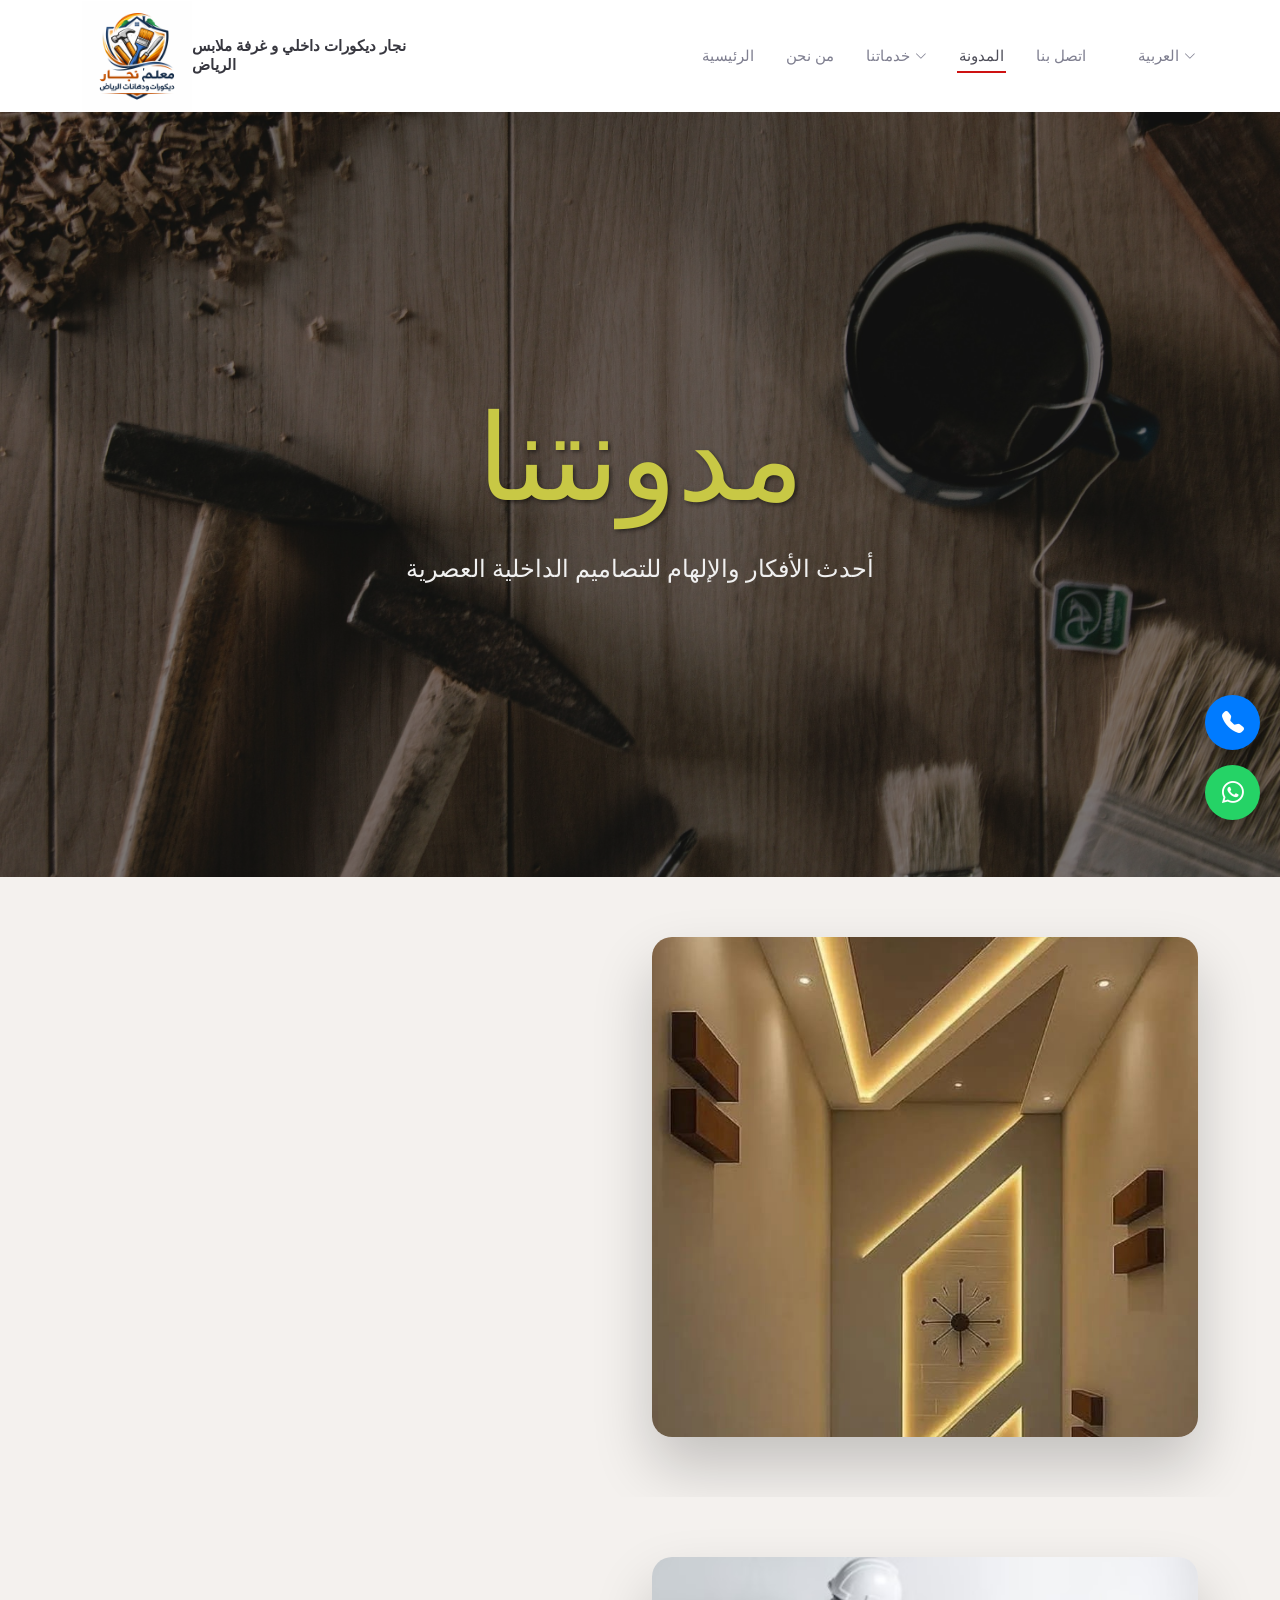
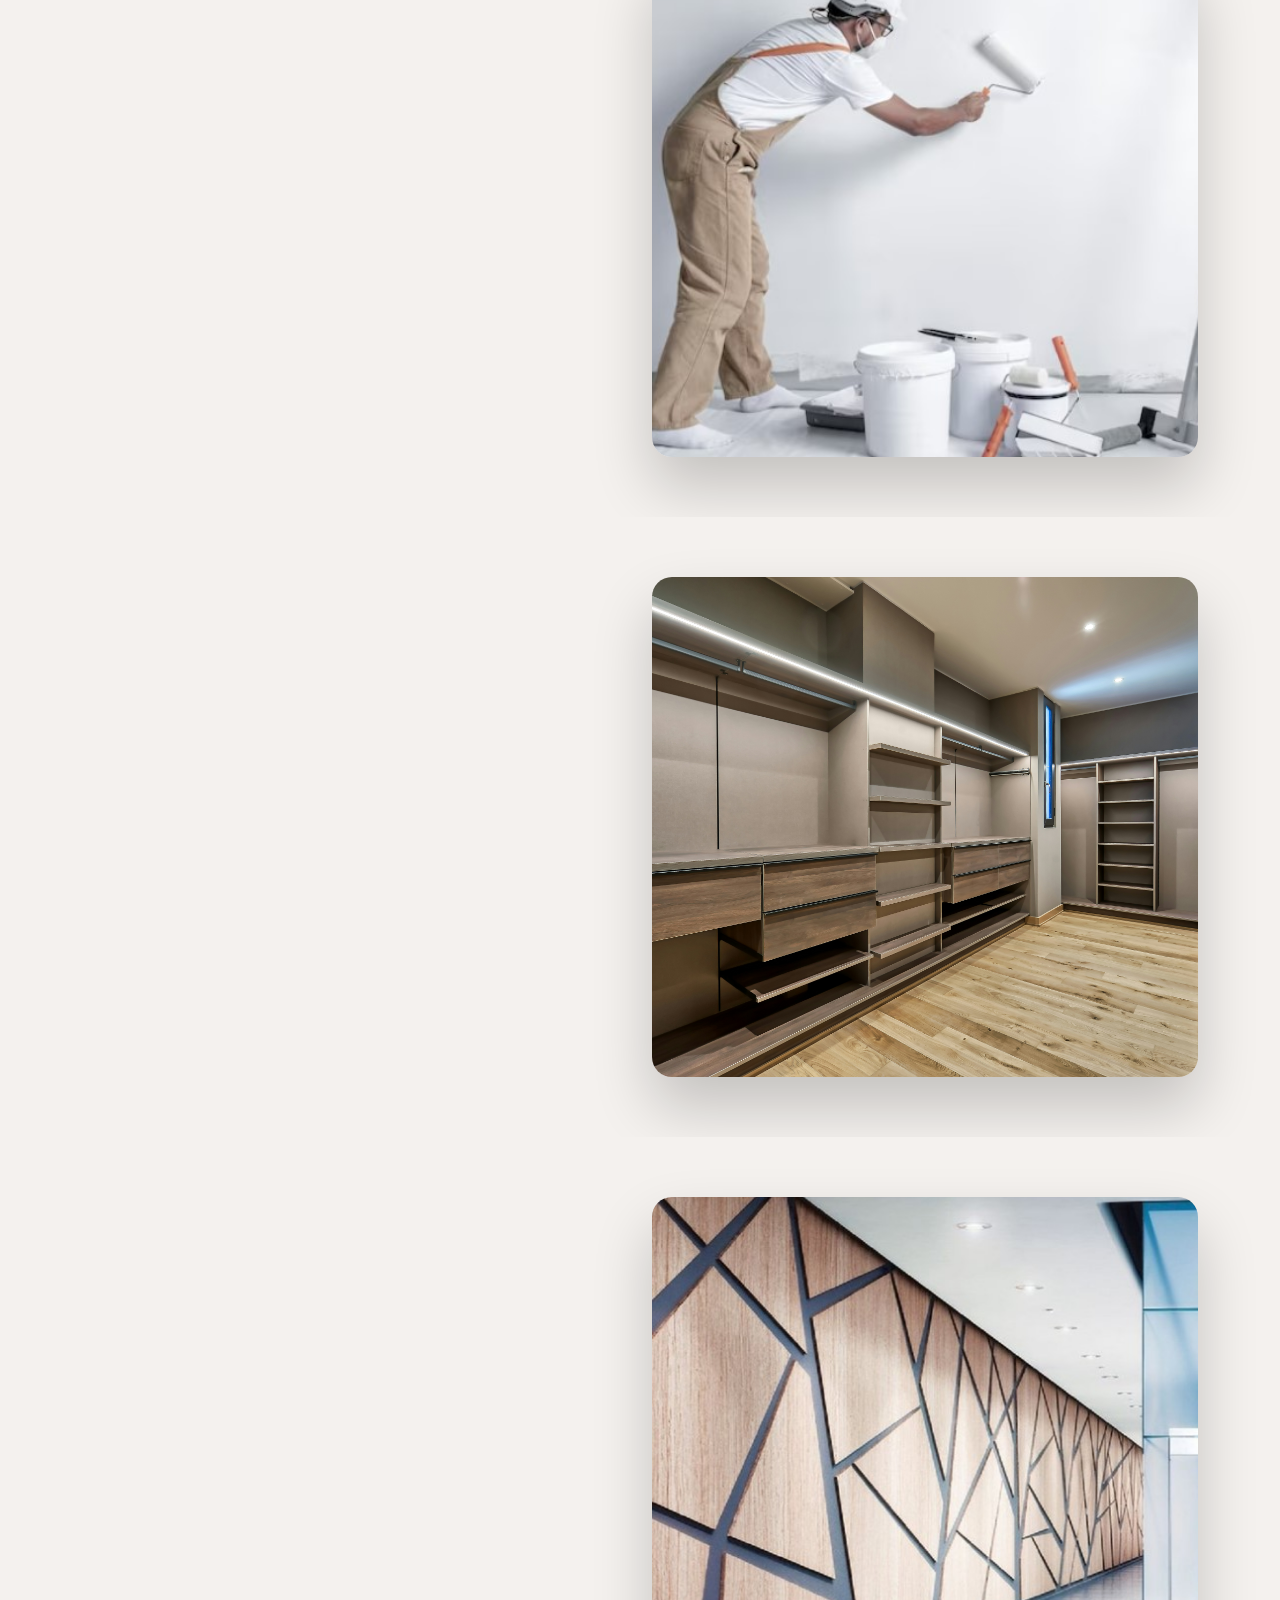
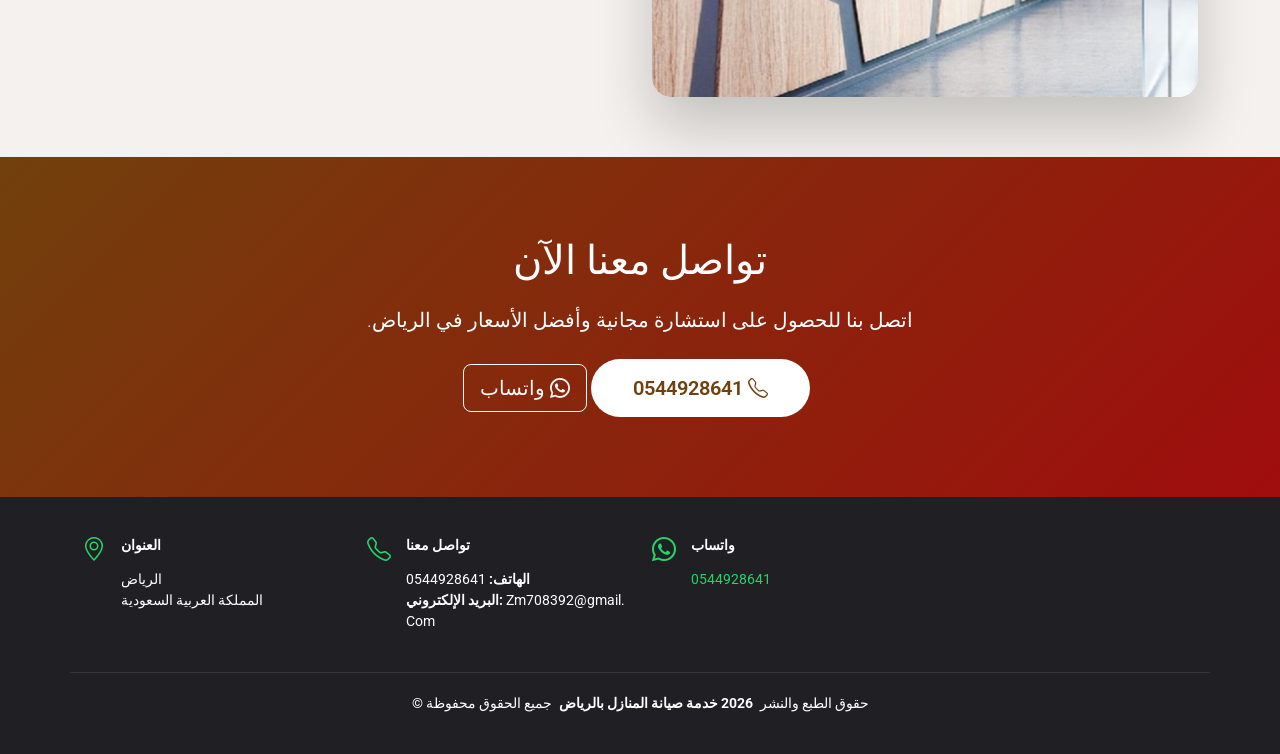
<file: blogs.html>
<!DOCTYPE html>
<html lang="en" id="html-tag">

<head>
  <meta charset="utf-8">
  <meta content="width=device-width, initial-scale=1.0" name="viewport">
  <meta name="google" content="notranslate">
   <title id="page-title"> مدونتنا</title>
 
  <meta name="description" content="">
  <meta name="keywords" content="">

  <!-- Favicons -->
  <link href="assets/img/favicon.png" rel="icon">
  <link href="assets/img/apple-touch-icon.png" rel="apple-touch-icon">

  <!-- Fonts -->
  <link href="https://fonts.googleapis.com" rel="preconnect">
  <link href="https://fonts.gstatic.com" rel="preconnect" crossorigin>
  <link
    href="https://fonts.googleapis.com/css2?family=Roboto:ital,wght@0,100;0,300;0,400;0,500;0,700;0,900;1,100;1,300;1,400;1,500;1,700;1,900&family=Inter:wght@100;200;300;400;500;600;700;800;900&family=Amatic+SC:wght@400;700&display=swap"
    rel="stylesheet">

  <!-- Vendor CSS Files -->
  <link href="assets/vendor/bootstrap/css/bootstrap.min.css" rel="stylesheet">
  <link href="assets/vendor/bootstrap-icons/bootstrap-icons.css" rel="stylesheet">
  <link href="assets/vendor/aos/aos.css" rel="stylesheet">
  <link href="assets/vendor/glightbox/css/glightbox.min.css" rel="stylesheet">
  <link href="assets/vendor/swiper/swiper-bundle.min.css" rel="stylesheet">
  <link href="https://fonts.googleapis.com/css2?family=Roboto:wght@300;400;500;700&display=swap" rel="stylesheet">

  <!-- Main CSS File -->
  <link href="assets/css/main.css" rel="stylesheet">

</head>

<body class="index-page">

  <header id="header" class="header d-flex align-items-center sticky-top">
    <div class="container position-relative d-flex align-items-center justify-content-between">

      <a href="index.html" class="logo d-flex align-items-center me-auto me-xl-0">
        <!-- Uncomment the line below if you also wish to use an image logo -->
        <img src="assets/img/logo.png" alt=""> 
        <h1 class="sitename" data-ar=" نجار ديكورات داخلي و غرفة ملابس  الرياض " data-en="Carpentry, Interior Decor, and Dressing Rooms Specialist in Riyadh"> نجار ديكورات داخلي و غرفة ملابس  الرياض </h1>
      </a>

      <nav id="navmenu" class="navmenu">
        <ul>
          <li><a href="index.html#hero" data-en="Home" data-ar="الرئيسية">Home</a></li>
          <li><a href="index.html#about" data-en="About" data-ar="من نحن">About</a></li>
          <li class="dropdown">
            <a href="#">
              <span data-en="Services" data-ar="خدماتنا">Services</span>
              <i class="bi bi-chevron-down toggle-dropdown"></i>
            </a>
            <ul>
              <li>
                <a href="services/gypsum-board.html" data-en="Gypsum Board Riyadh" data-ar="معلم جبس بورد الرياض">
                  Gypsum Board Riyadh
                </a>
              </li>
              <li>
                <a href="services/wardrobes.html" data-en="Wardrobes Riyadh" data-ar="دولاب ملابس الرياض">
                  Wardrobes Riyadh
                </a>
              </li>
              <li>
                <a href="services/paint.html" data-en="Painting Riyadh" data-ar="معلم دهانات الرياض">
                  Painting Riyadh
                </a>
              </li>
            </ul>
          </li>
          <li><a href="blogs.html" class="active" data-en="Blogs" data-ar="المدونة">Blogs</a></li>
          <li><a href="index.html#contact" data-en="Contact" data-ar="اتصل بنا">Contact</a></li>

          <li class="dropdown language-dropdown">
  <a href="#">
    <span id="current-lang">العربية</span>
    <i class="bi bi-chevron-down toggle-dropdown"></i>
  </a>

  <ul>
    <li>
      <a href="#" onclick="setLanguage('ar'); return false;">العربية</a>
    </li>
    <li>
      <a href="#" onclick="setLanguage('en'); return false;">English</a>
    </li>
  </ul>
</li>

        </ul>
        <i class="mobile-nav-toggle d-xl-none bi bi-list"></i>
      </nav>
    </div>
  </header>

<main class="main">
  <section class="blog-hero d-flex align-items-center">
    <div class="container text-center text-white">
      <h1 class="hero-title" data-key="hero_title" data-en="Our Blog" data-ar="مدونتنا">Our Blog</h1>
      <p class="hero-subtitle" data-key="hero_subtitle" data-en="Latest ideas and inspiration for modern interiors"
        data-ar="أحدث الأفكار والإلهام للتصاميم الداخلية العصرية">
        Latest ideas and inspiration for modern interiors
      </p>
    </div>
  </section>
 


  <section class="blog-modern-section">
    <div class="container">
      <div class="row align-items-center">

        <!-- Image LEFT -->
        <div class="col-lg-6">
          <div class="blog-modern-image">
            <img src="assets/img/blog1.jpeg" alt="Blog Image" class="img-fluid">
          </div>
        </div>

        <!-- Text RIGHT -->
        <div class="col-lg-6">
          <div class="blog-modern-content">
            <h2 class = "title" data-key="sec1_title" data-en="Gypsum Designs" data-ar="صاميم الجبس">Gypsum
              Designs</h2>
            <p class="text" data-key="sec1_text" data-en=" We offer professional gypsum board design and installation services in Riyadh, transforming residential
              and commercial spaces into stylish, modern environments that combine beauty and functionality."
              data-ar="نقدم خدمات تصميم وتركيب الجبس بورد باحترافية عالية في الرياض، لتحويل المساحات السكنية والتجارية إلى بيئات عصرية تجمع بين الجمال والوظيفة">
              We offer professional gypsum board design and installation services in Riyadh, transforming residential
              and commercial spaces into stylish, modern environments that combine beauty and functionality.
            </p>

          </div>
        </div>

      </div>
    </div>
  </section>

  <section class="blog-modern-section">
    <div class="container">
      <div class="row align-items-center">

        <!-- Image LEFT -->
        <div class="col-lg-6">
          <div class="blog-modern-image">
            <img src="assets/img/blog2.jpg" alt="Blog Image" class="img-fluid">
          </div>
        </div>

        <!-- Text RIGHT -->
        <div class="col-lg-6">
          <div class="blog-modern-content">
            <h2  class = "title" data-key="sec2_title" data-en="Painting Services" data-ar="خدمات الدهان">
              Painting Services</h2>
            <p  class="text" data-key="sec2_text" data-en="We offer comprehensive painting services in Riyadh, providing high quality and complete professionalism
              suitable for homes, villas, apartments, offices, and commercial showrooms. We believe that painting is not
              just about changing color, but a complete renovation of a space, giving it a modern and elegant look that
              lasts. Therefore, we are committed to using the best types of paints that are resistant to moisture and
              heat, and suitable for Riyadh's climate, to guarantee perfect results that withstand the elements."
              data-ar="نقدم خدمات دهان متكاملة في الرياض بجودة عالية واحترافية كاملة تناسب المنازل والفلل والمكاتب والمعارض التجارية">
              We offer comprehensive painting services in Riyadh, providing high quality and complete professionalism
              suitable for homes, villas, apartments, offices, and commercial showrooms. We believe that painting is not
              just about changing color, but a complete renovation of a space, giving it a modern and elegant look that
              lasts. Therefore, we are committed to using the best types of paints that are resistant to moisture and
              heat, and suitable for Riyadh's climate, to guarantee perfect results that withstand the elements.
            </p>

          </div>
        </div>

      </div>
    </div>
  </section>

  <section class="blog-modern-section">
    <div class="container">
      <div class="row align-items-center">

        <!-- Image LEFT -->
        <div class="col-lg-6">
          <div class="blog-modern-image">
            <img src="assets/img/blog3.jpg" alt="Your Service Image" class="img-fluid">
          </div>
        </div>

        <!-- Text RIGHT -->
        <div class="col-lg-6">
          <div class="blog-modern-content">
            <h2  class = "title" data-key="sec3_title" data-en="Installation" data-ar="التركيب">Installation
            </h2>
            <p  class="text" data-key="sec3_text"
              data-en=" We offer the design, manufacturing, and installation of wardrobes to the highest quality standards in
              Riyadh, providing you with practical storage solutions that combine elegance and smart space organization.
              We specialize in custom-made modern and classic wardrobes for master bedrooms, children's rooms, and
              dressing rooms, with designs to suit all tastes and spaces. We are committed to using the best materials."
              data-ar="نقدم تصميم وتصنيع وتركيب الدواليب بأعلى معايير الجودة في الرياض مع حلول تخزين عملية وأنيقة">
              We offer the design, manufacturing, and installation of wardrobes to the highest quality standards in
              Riyadh, providing you with practical storage solutions that combine elegance and smart space organization.
              We specialize in custom-made modern and classic wardrobes for master bedrooms, children's rooms, and
              dressing rooms, with designs to suit all tastes and spaces. We are committed to using the best materials.
            </p>
          </div>
        </div>

      </div>
    </div>
  </section>

  <section class="blog-modern-section">
    <div class="container">
      <div class="row align-items-center">

        <!-- Image LEFT -->
        <div class="col-lg-6">
          <div class="blog-modern-image">
            <img src="assets/img/Picture1.jpg" alt="Cement Board Decoration" class="img-fluid">
          </div>
        </div>

        <!-- Text RIGHT -->
        <div class="col-lg-6">
          <div class="blog-modern-content">
            <h2  class = "title" data-key="sec4_title" data-en=" Cement Board Decoration"
              data-ar="ديكورات ألواح الأسمنت">
              Cement Board Decoration
            </h2>

            <p  class="text" data-key="sec4_text" data-en="  At Gypsum-Decor-Riyadh, we offer you exceptional expertise in the world of gypsum board decorations. We
              specialize in designing and implementing the latest interior and exterior decorations, including suspended
              ceilings, walls, partitions, and unique gypsum screen designs."
              data-ar="في جبس ديكور الرياض، نقدم لكم خبرة متميزة في عالم ديكورات الجبس بورد. نحن متخصصون في تصميم وتنفيذ أحدث الديكورات الداخلية والخارجية، بما في ذلك الأسقف المعلقة والجدران والقواطع وتصاميم الشاشات الجبسية المميزة">
              At Gypsum-Decor-Riyadh, we offer you exceptional expertise in the world of gypsum board decorations. We
              specialize in designing and implementing the latest interior and exterior decorations, including suspended
              ceilings, walls, partitions, and unique gypsum screen designs.
            </p>

            </a>
          </div>
        </div>

      </div>
    </div>
  </section>
  <!-- FINAL CONTACT STRIP -->
  <section class="cta-section">
    <div class="container">
      <h2 class="newtitle" data-ar="تواصل معنا الآن" data-en="Contact Us Now">Call now</h2>
      <p class="lead mb-4" data-ar="اتصل بنا للحصول على استشارة مجانية وأفضل الأسعار في الرياض."
        data-en="Call us for a free consultation and the best prices in Riyadh.">
        Contact us
      </p>
      <a href="tel:+966544928641" class="btn btn-light btn-lg me-2"><i class="bi bi-telephone"></i> 0544928641</a>
      <a href="https://wa.me/966544928641" class="btn btn-outline-light btn-lg"><i class="bi bi-whatsapp"></i> <span
          data-en="WhatsApp" data-ar="واتساب">WhatsApp</span></a>
    </div>
  </section>
 </main>

  <!-- Copy FOOTER from index.html here -->

  <footer id="footer" class="footer dark-background">

    <div class="container">
      <div class="row gy-3">
        <div class="col-lg-3 col-md-6 d-flex">
          <i class="bi bi-geo-alt icon"></i>
          <div class="address">
            <h4 data-en="Address" data-ar="العنوان">Address</h4>
            <p data-en="Riyadh" data-ar="الرياض">Riyadh</p>
            <p data-en="Saudi Arabia" data-ar="المملكة العربية السعودية">Saudi Arabia</p>
            <p></p>
          </div>

        </div>

        <div class="col-lg-3 col-md-6 d-flex">
          <i class="bi bi-telephone icon"></i>
          <div>
            <h4 data-en="Contact" data-ar="تواصل معنا">Contact</h4>
            <p>
              <strong data-en="Phone:" data-ar="الهاتف:">Phone:</strong> <span> 0544928641</span><br>
              <strong data-en="Email:" data-ar="البريد الإلكتروني:">Email:</strong>
              <span>Zm708392@gmail. Com</span><br>
            </p>
          </div>
        </div>

        <div class="col-lg-3 col-md-6 d-flex">
          <i class="icon bi bi-whatsapp flex-shrink-0"></i>
          <div>
            <h4 data-en="Whatsapp" data-ar="واتساب">Whatsapp</h4>
            <p>
              <a href="https://wa.me/966544928641" target="_blank">0544928641</a>
            </p>
          </div>
        </div>


      </div>
    </div>

    <div class="container copyright text-center mt-4">
      <p>© <span data-en="Copyright" data-ar="حقوق الطبع والنشر">Copyright</span> <strong class="px-1 sitename"
          data-en="2026 Home Maintenance Service Riyadh" data-ar="2026 خدمة صيانة المنازل بالرياض">2026 Home Maintenance
          Service Riyadh.</strong> <span data-en="All Rights Reserved" data-ar="جميع الحقوق محفوظة">All
          Rights Reserved</span></p>
    </div>

  </footer>

   <!-- Scroll Top -->
  <a href="#" id="scroll-top" class="scroll-top d-flex align-items-center justify-content-center"><i
      class="bi bi-arrow-up-short"></i></a>
  <script src="assets/vendor/bootstrap/js/bootstrap.bundle.min.js"></script>
  <script src="assets/vendor/aos/aos.js"></script>
  <script src="assets/js/main.js"></script>
  <script>
    AOS.init({ once: true });
  </script>
  <script>
    // Select ALL text blocks
    const contents = document.querySelectorAll(".blog-modern-content");

    const textObserver = new IntersectionObserver((entries) => {
      entries.forEach(entry => {
        if (entry.isIntersecting) {
          entry.target.classList.add("show");
        } else {
          entry.target.classList.remove("show");
        }
      });
    }, { threshold: 0.5 });

    contents.forEach(content => {
      textObserver.observe(content);
    });


    // Select ALL images
    const images = document.querySelectorAll(".blog-modern-image img");

    const imageObserver = new IntersectionObserver((entries) => {
      entries.forEach(entry => {
        if (entry.isIntersecting) {
          entry.target.classList.add("pop-animate");

          setTimeout(() => {
            entry.target.classList.remove("pop-animate");
          }, 800);
        }
      });
    }, { threshold: 0.6 });

    images.forEach(image => {
      imageObserver.observe(image);
    });
  </script>

  <!--Floating Buttons-->
<div class="floating-buttons">
  
  <!-- Phone -->
  <a href="tel:+0544928641" class="float-btn phone-btn">
    <i class="bi bi-telephone-fill"></i>
  </a>

  <!-- WhatsApp -->
  <a href="https://wa.me/0544928641" target="_blank" class="float-btn whatsapp-btn">
    <i class="bi bi-whatsapp"></i>
  </a>

</div>
 
  <script>
  const translations = {
    en: {
      hero_title: "Our Blog",
      hero_subtitle: "Latest ideas and inspiration for modern interiors",
      sec1_title: "Gypsum Designs",
      sec1_text: "We offer professional gypsum board design and installation services in Riyadh, transforming residential and commercial spaces into stylish, modern environments that combine beauty and functionality.",
      sec2_title: "Painting Services",
      sec2_text: "We offer comprehensive painting services in Riyadh, providing high quality and complete professionalism suitable for homes, villas, apartments, offices, and commercial showrooms.",
      sec3_title: "Installation",
      sec3_text: "We offer the design, manufacturing, and installation of wardrobes to the highest quality standards in Riyadh.",
      sec4_title: "Cement Board Decoration",
      sec4_text: "At Gypsum-Decor-Riyadh, we offer you exceptional expertise in the world of gypsum board decorations. We specialize in designing and implementing the latest interior and exterior decorations, including suspended ceilings, walls, partitions, and unique gypsum screen designs.",
    },
    ar: {
      hero_title: "مدونتنا",
      hero_subtitle: "أحدث الأفكار والإلهام للتصاميم الداخلية العصرية",
      sec1_title: "تصاميم الجبس",
      sec1_text: "نقدم خدمات تصميم وتركيب الجبس بورد باحترافية عالية في الرياض، لتحويل المساحات السكنية والتجارية إلى بيئات عصرية تجمع بين الجمال والوظيفة.",
      sec2_title: "خدمات الدهان",
      sec2_text: "نقدم خدمات دهان متكاملة في الرياض بجودة عالية واحترافية كاملة تناسب المنازل والفلل والمكاتب والمعارض التجارية.",
      sec3_title: "التركيب",
      sec3_text: "نقدم تصميم وتصنيع وتركيب الدواليب بأعلى معايير الجودة في الرياض مع حلول تخزين عملية وأنيقة.",
      sec4_title: "ديكورات ألواح الأسمنت",
      sec4_text: "في جبس ديكور الرياض، نقدم لكم خبرة متميزة في عالم ديكورات الجبس بورد. نحن متخصصون في تصميم وتنفيذ أحدث الديكورات الداخلية والخارجية، بما في ذلك الأسقف المعلقة والجدران والقواطع وتصاميم الشاشات الجبسية المميزة.",
    }
  };

  

  function setLanguage(lang) {
    // Save language preference
    localStorage.setItem('preferred-language', lang);
    
    document.documentElement.lang = lang;

    // Switch all text elements with data-en attributes
    document.querySelectorAll("[data-en]").forEach(el => {
      if (el.getAttribute("data-" + lang)) {
        el.innerHTML = el.getAttribute("data-" + lang);
      }
    });

    // Switch all text elements with data-key attributes using translations
    document.querySelectorAll("[data-key]").forEach(el => {
      const key = el.getAttribute("data-key");
      if (translations[lang] && translations[lang][key]) {
        el.innerHTML = translations[lang][key];
      }
    });

    // Apply RTL/LTR only to main content (not entire body)
    const main = document.querySelector("main");
    if (main) {
      main.style.direction = lang === "ar" ? "rtl" : "ltr";
      main.style.textAlign = lang === "ar" ? "right" : "left";
    }

    // Update page title
const title = document.getElementById("page-title");
if (title) {
  title.innerText = lang === "ar"
    ?  "المدونة-معلم نجار ديكورات و دهانات الرياض"  /* ← Change this Arabic title */
    : "Blogs-Expert Carpenter, Decor, and Painter in Riyadh";  /* ← Change this English title if needed */
}

    // Update language dropdown display
    const currentLang = document.getElementById("current-lang");
    if (currentLang) {
      currentLang.innerText = lang === "ar" ? "العربية" : "English";
    }

    // Update dropdown items if they have data attributes
    document.querySelectorAll(".language-dropdown .dropdown-menu li a").forEach(el => {
      if (el.getAttribute("data-" + lang)) {
        el.textContent = el.getAttribute("data-" + lang);
      }
    });
  }

  // Load saved language preference when page loads
  window.addEventListener('load', function() {
    const savedLang = localStorage.getItem('preferred-language') || 'ar';
    setLanguage(savedLang);
  });

  // Initialize Swiper
  var aboutSwiper = new Swiper(".about-swiper", {
    loop: true,
    autoplay: {
      delay: 3000,
      disableOnInteraction: false,
    },
    effect: "slide",
    speed: 800,
    slidesPerView: 1,
  });
</script>

<!-- REMOVED: setLanguage("en"); -->
</body>

</html>
</file>
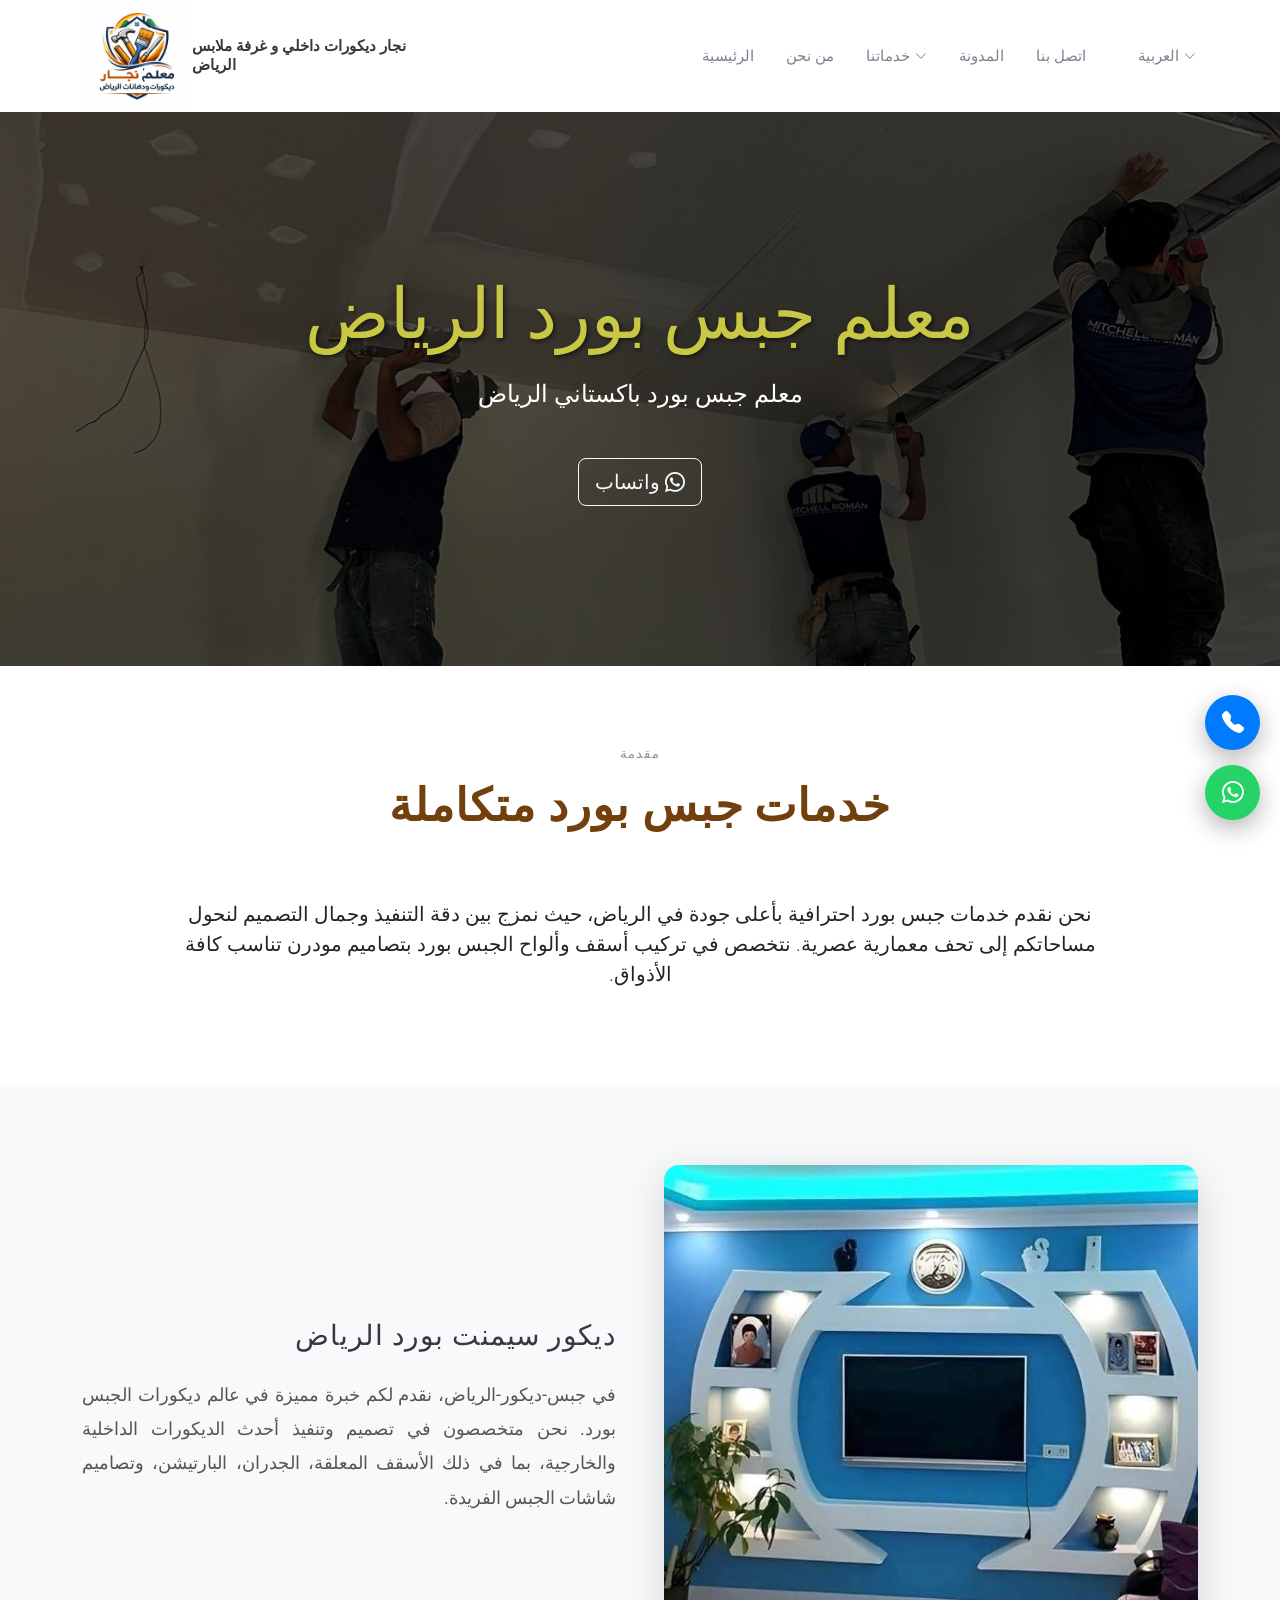
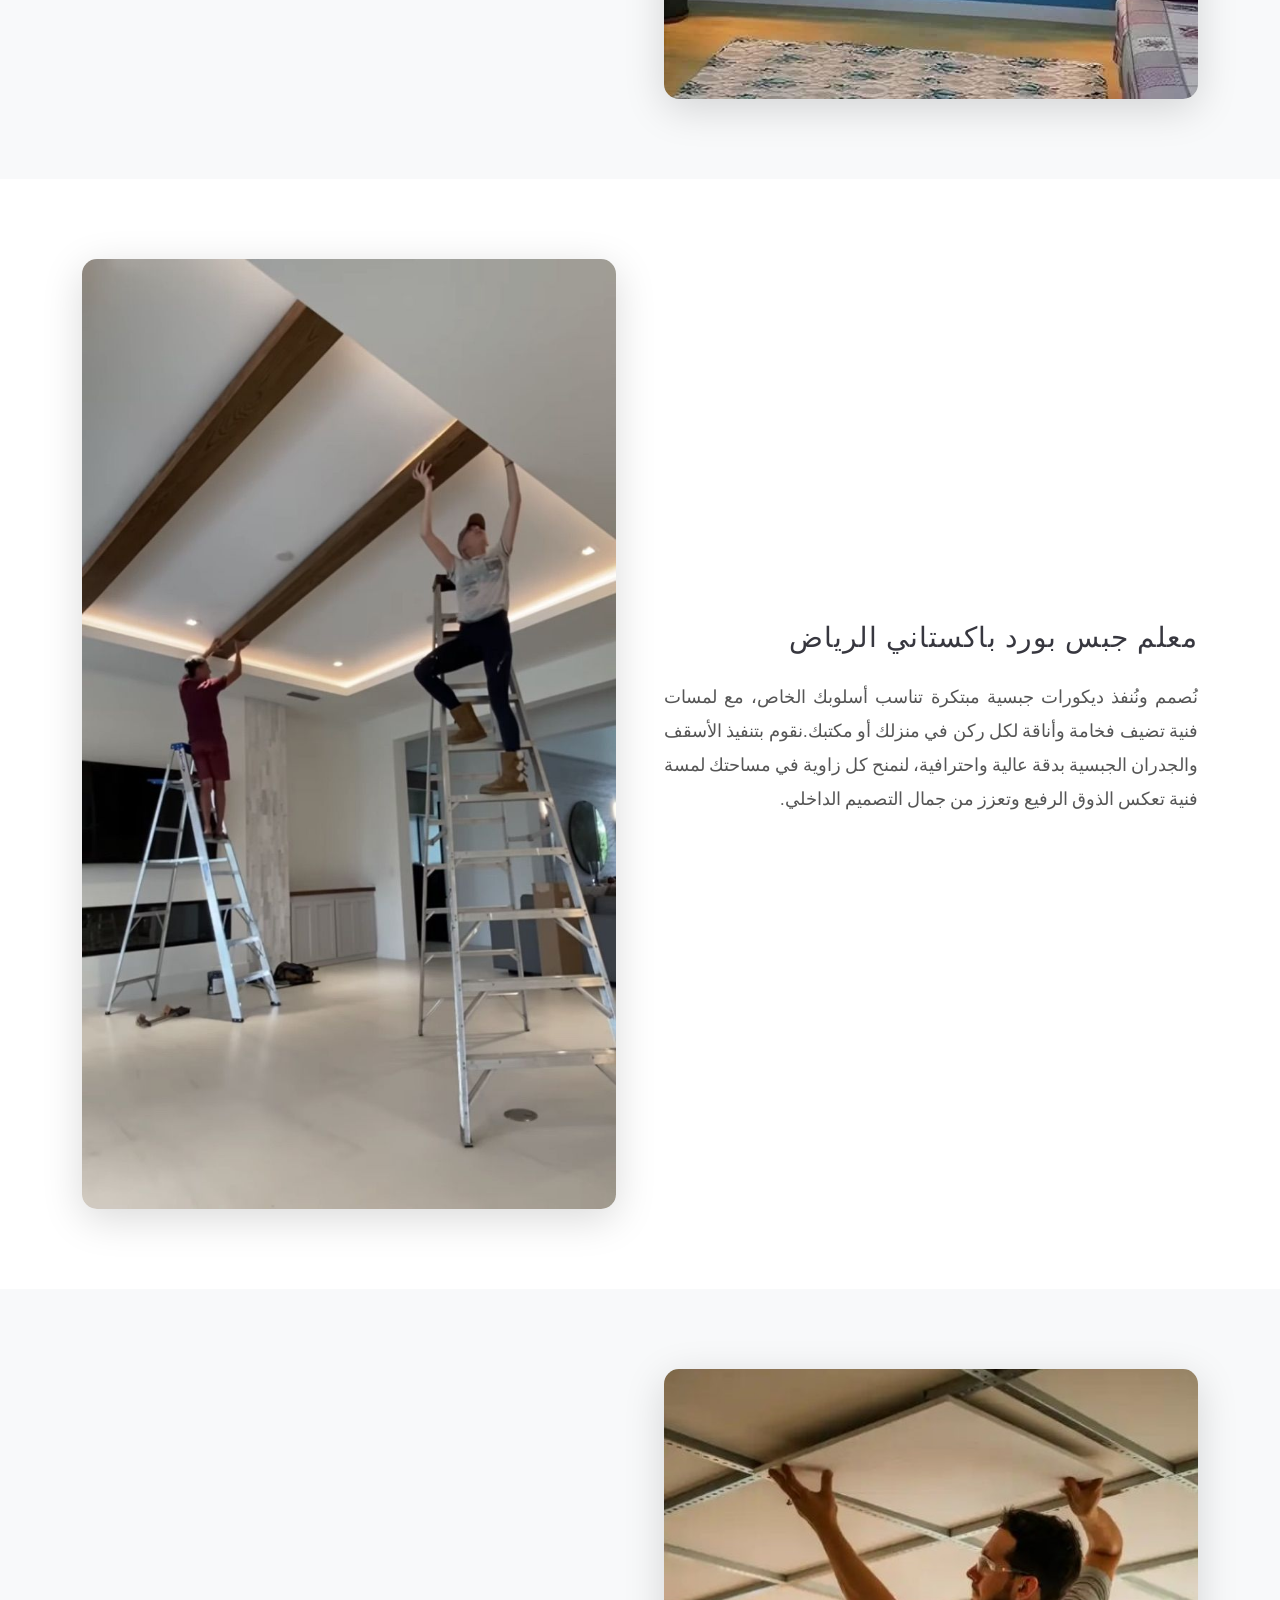
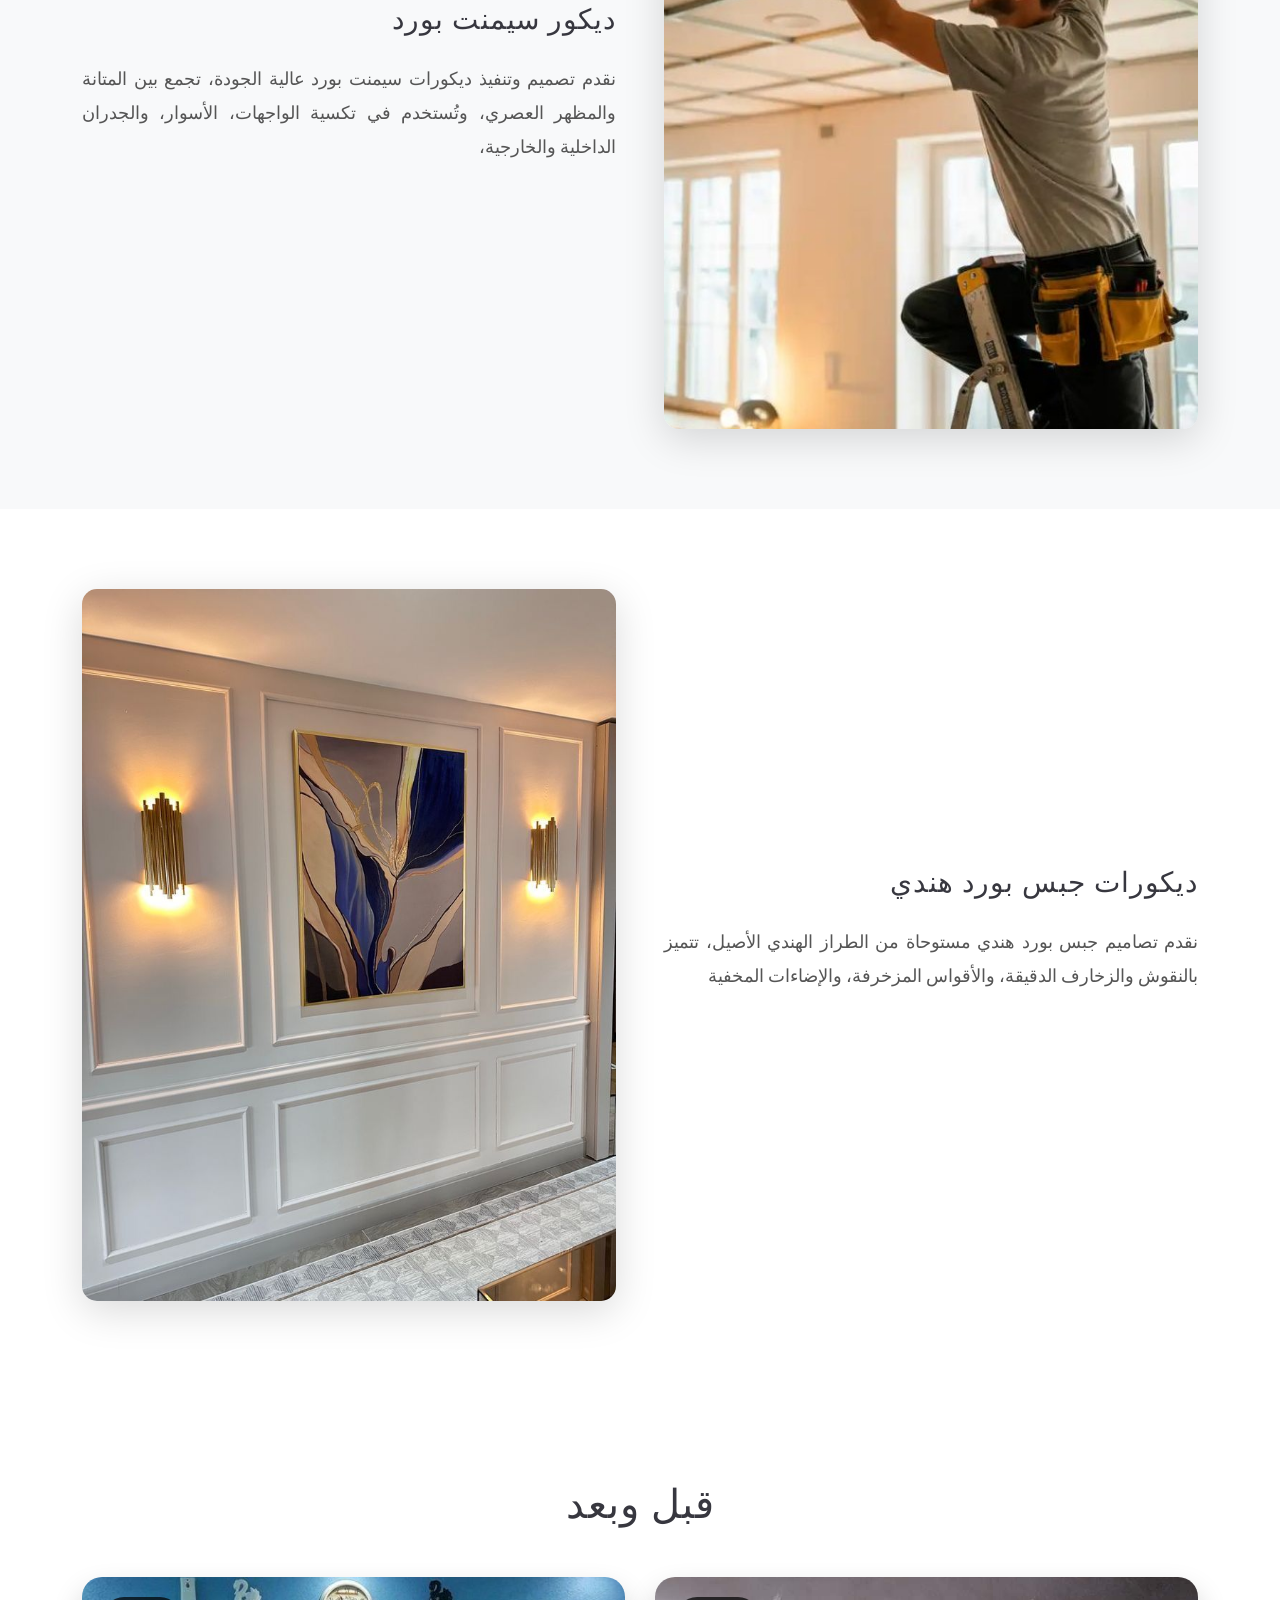
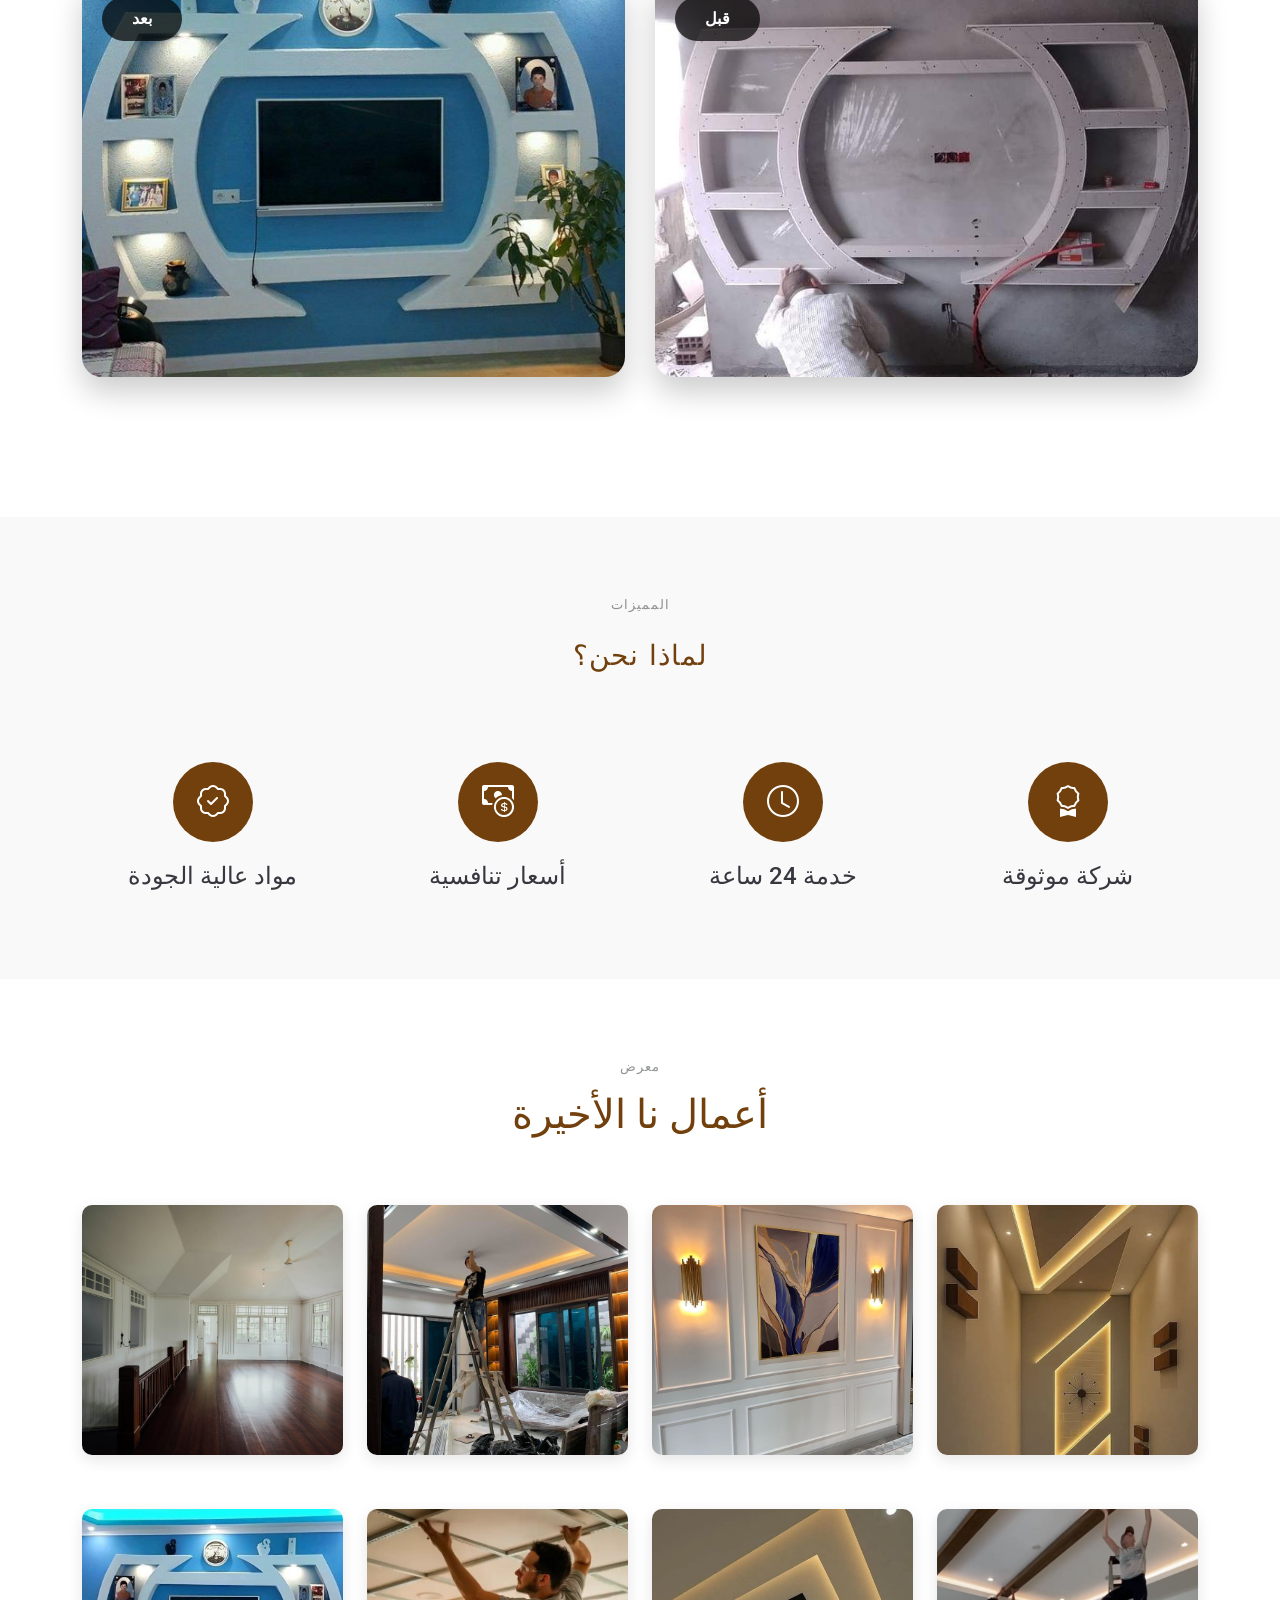
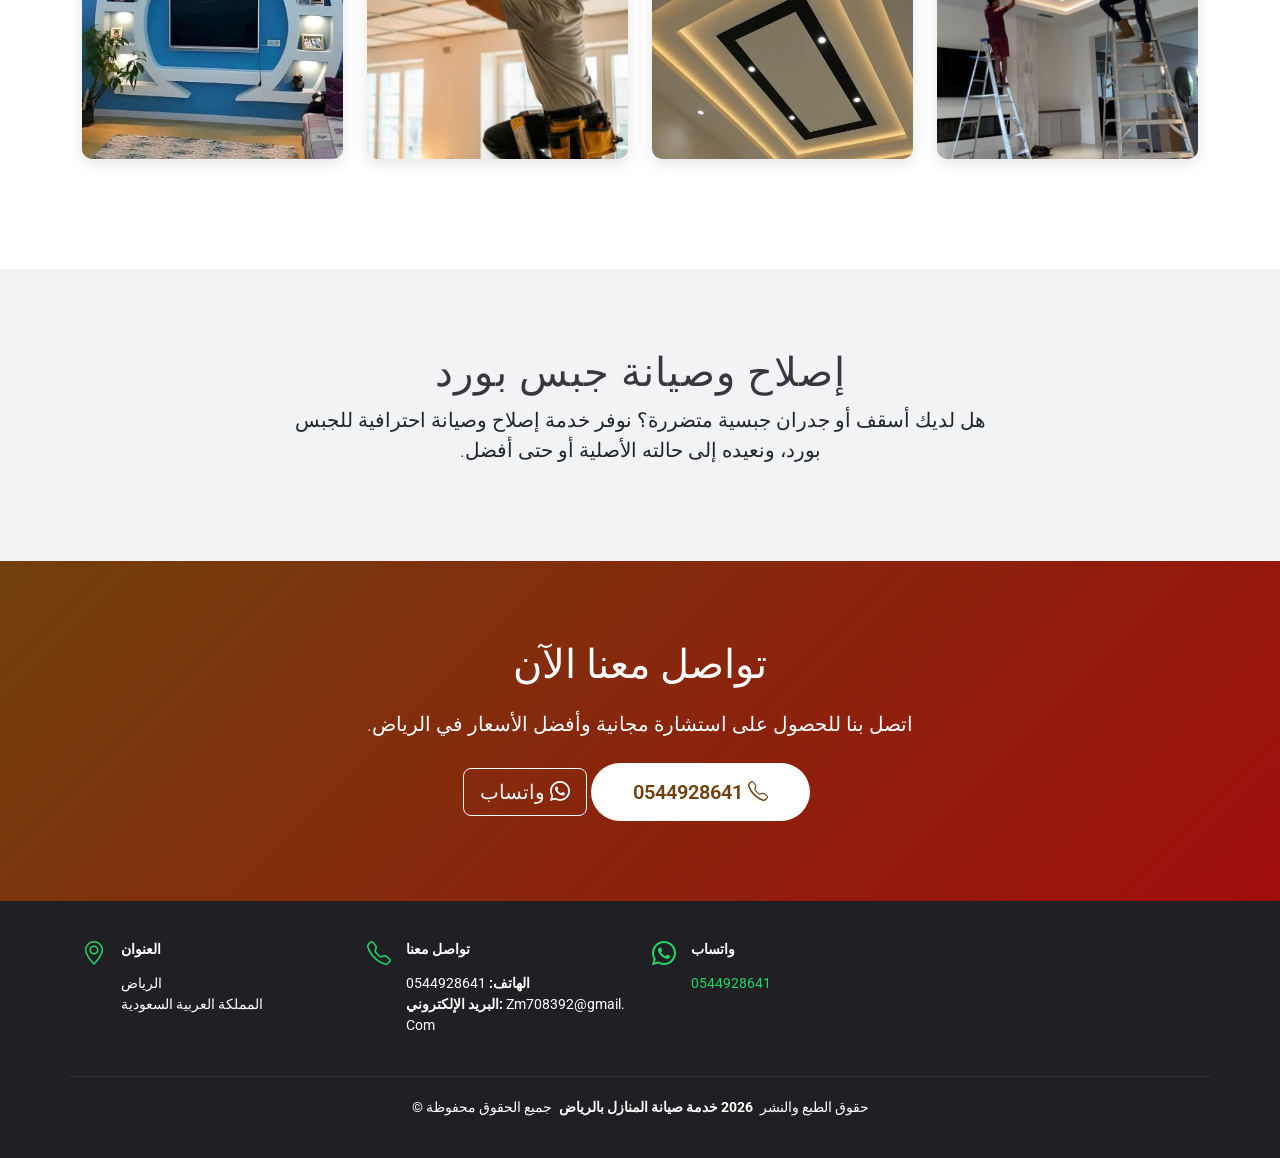
<file: services/gypsum-board.html>
<!DOCTYPE html>
<html lang="en" id="html-tag">

<head>
  <meta charset="UTF-8">
  <title id="page-title"> معلم جبس بورد الرياض</title>
  <meta name="viewport" content="width=device-width, initial-scale=1.0">
  <meta name="google" content="notranslate">
  <meta name="description"
    content="Professional gypsum board installation and design services in Riyadh. Pakistani gypsum board experts, false ceilings, wall partitions, and more.">

  <!-- CSS Files -->
  <link href="../assets/vendor/bootstrap/css/bootstrap.min.css" rel="stylesheet">
  <link href="../assets/vendor/bootstrap-icons/bootstrap-icons.css" rel="stylesheet">
  <link href="../assets/vendor/aos/aos.css" rel="stylesheet">
  <link href="../assets/vendor/glightbox/css/glightbox.min.css" rel="stylesheet">
  <link href="../assets/css/main.css" rel="stylesheet">
  <link href="https://fonts.googleapis.com/css2?family=Roboto:wght@300;400;500;700&display=swap" rel="stylesheet">
  

  
</head>

<body>
  <!-- ======= Header ======= -->
  <header id="header" class="header d-flex align-items-center sticky-top">
    <div class="container position-relative d-flex align-items-center justify-content-between">
      <a href="../index.html" class="logo d-flex align-items-center me-auto me-xl-0">
         <img src="../assets/img/logo.png" alt=""> 
         <h1 class="sitename" data-ar=" نجار ديكورات داخلي و غرفة ملابس  الرياض " data-en="Carpentry, Interior Decor, and Dressing Rooms Specialist in Riyadh"> نجار ديكورات داخلي و غرفة ملابس  الرياض </h1>
           </a>
      <nav id="navmenu" class="navmenu">
        <ul>
          <li><a href="../index.html" data-en="Home" data-ar="الرئيسية">Home</a></li>
          <li><a href="../index.html#about" data-en="About" data-ar="من نحن">About</a></li>
          <li class="dropdown">
            <a href="#"><span data-en="Services" data-ar="خدماتنا">Services</span> <i
                class="bi bi-chevron-down toggle-dropdown"></i></a>
            <ul>
              <li><a href="gypsum-board.html" class="active" data-en="Gypsum Board Riyadh"
                  data-ar="معلم جبس بورد الرياض">Gypsum Board Riyadh</a></li>
              <li><a href="wardrobes.html" data-en="Wardrobes Riyadh" data-ar="دولاب ملابس الرياض">Wardrobes Riyadh</a>
              </li>
              <li><a href="paint.html" data-en="Painting Riyadh" data-ar="معلم دهانات الرياض">Painting Riyadh</a></li>
            </ul>
          </li>
          <li><a href="../blogs.html" data-en="Blogs" data-ar="المدونة">Blogs</a></li>
          <li><a href="../index.html#contact" data-en="Contact" data-ar="اتصل بنا">Contact</a></li>

          <li class="dropdown language-dropdown">
  <a href="#">
    <span id="current-lang">العربية</span>
    <i class="bi bi-chevron-down toggle-dropdown"></i>
  </a>

  <ul>
    <li>
      <a href="#" onclick="setLanguage('ar'); return false;">العربية</a>
    </li>
    <li>
      <a href="#" onclick="setLanguage('en'); return false;">English</a>
    </li>
  </ul>
</li>

        </ul>
        <i class="mobile-nav-toggle d-xl-none bi bi-list"></i>
      </nav>
    </div>
  </header>

  <main class="main">
    <!-- ======= Hero Section ======= -->
    <section class="gypsum-hero">
      <div class="container" data-aos="fade-up">
        <h1 data-ar="معلم جبس بورد الرياض" data-en="Gypsum Board Riyadh">Gypsum Board Riyadh</h1>
        <p data-ar="معلم جبس بورد باكستاني الرياض" data-en="Pakistani Gypsum Board Installer in Riyadh">
          Pakistani Gypsum Board Installer in Riyadh
        </p>
        <a href="https://wa.me/966544928641" class="btn btn-outline-light btn-lg mt-3" data-aos="fade-up"
          data-aos-delay="200">
          <i class="bi bi-whatsapp"></i> <span data-en="WhatsApp Us" data-ar="واتساب">WhatsApp Us</span>
        </a>
      </div>
    </section>

    <!-- ======= Introduction ======= -->
    <section class="service-block">
      <div class="container">
        <div class="section-title-custom" data-aos="fade-up">
          <h2  data-en="Introduction" data-ar="مقدمة">Introduction</h2>
          <p><span class="your-element" data-en="Complete" data-ar="خدمات">Complete</span> <span class="your-element" class="description-title"
              data-en="Gypsum Services" data-ar="جبس بورد متكاملة">Gypsum Services</span></p>
        </div>
        <div class="row justify-content-center">
          <div class="col-lg-10 text-center" data-aos="fade-up" data-aos-delay="100">
            <p class="lead"
              data-ar="نحن نقدم خدمات جبس بورد احترافية بأعلى جودة في الرياض، حيث نمزج بين دقة التنفيذ وجمال التصميم لنحول مساحاتكم إلى تحف معمارية عصرية. نتخصص في تركيب أسقف وألواح الجبس بورد بتصاميم مودرن تناسب كافة الأذواق."
              data-en="We offer professional gypsum board services of the highest quality in Riyadh, blending precision in execution and beauty of design to transform your spaces into modern architectural masterpieces. We specialize in installing gypsum board ceilings and panels with modern designs suitable for all tastes.">
              We offer professional gypsum board services of the highest quality in Riyadh, blending precision in
              execution and beauty of design to transform your spaces into modern architectural masterpieces.
            </p>
          </div>
        </div>
      </div>
    </section>

    <!-- ======= Services Grid ======= -->
    <!-- Service 1: Cement Board Decoration Riyadh -->
    <section class="service-block bg-light">
      <div class="container">
        <div class="row align-items-center g-5">
          <div class="col-lg-6" data-aos="fade-right">
            <div class="service-image-wrapper">
              <img src="../assets/img/servic/sr7.jpeg" alt="Indian Gypsum Designs" class="service-image">
            </div>
          </div>
          <div class="col-lg-6" data-aos="fade-left">
            <h3 class="title" data-ar = "دیکور سیمنت بورد الرياض" data-en="Cement Board Decoration Riyadh">Cement Board Decoration
              Riyadh</h3>
            <p  class="text" data-ar="في جبس-ديكور-الرياض، نقدم لكم خبرة مميزة في عالم ديكورات الجبس بورد. نحن متخصصون في تصميم وتنفيذ أحدث الديكورات الداخلية والخارجية، بما في ذلك الأسقف المعلقة، الجدران، البارتيشن، وتصاميم شاشات الجبس الفريدة."
              data-en="At  Gypsum Decor Riyadh , we offer you exceptional expertise in the world of gypsum board decorations. We specialize in designing and implementing the latest interior and exterior decorations, including suspended ceilings, walls, partitions, and unique gypsum screen designs.">
              At Gypsum Decor Riyadh , we offer you exceptional expertise in the world of gypsum board decorations. We
              specialize in designing and implementing the latest interior and exterior decorations, including suspended
              ceilings, walls, partitions, and unique gypsum screen designs.
            </p>
          </div>
        </div>
      </div>
    </section>

    <!-- Service 2: Pakistani Gypsum Board Installer, Riyadh -->
    <section class="service-block">
      <div class="container">
        <div class="row align-items-center g-5 flex-lg-row-reverse">
          <div class="col-lg-6" data-aos="fade-left">
            <div class="service-image-wrapper">
              <img src="../assets/img/servic/sr5.jpeg" alt="Modern False Ceilings" class="service-image">
            </div>
          </div>
          <div class="col-lg-6" data-aos="fade-right">
            <h3 class="title" data-ar="معلم جبس بورد باكستاني الرياض" data-en="Pakistani Gypsum Board Installer, Riyadh">Pakistani
              Gypsum Board Installer, Riyadh</h3>
            <p  class="text" data-ar="نُصمم ونُنفذ ديكورات جبسية مبتكرة تناسب أسلوبك الخاص، مع لمسات فنية تضيف فخامة وأناقة لكل ركن في منزلك أو مكتبك.نقوم بتنفيذ الأسقف والجدران الجبسية بدقة عالية واحترافية، لنمنح كل زاوية في مساحتك لمسة فنية تعكس الذوق الرفيع وتعزز من جمال التصميم الداخلي."
              data-en="We design and execute innovative gypsum decorations to suit your personal style, with artistic touches that add luxury and elegance to every corner of your home or office. We execute gypsum ceilings and walls with high precision and professionalism, giving every corner of your space an artistic touch that reflects refined taste and enhances the beauty of the interior design.">
              We design and execute innovative gypsum decorations to suit your personal style, with artistic touches
              that add luxury and elegance to every corner of your home or office.
            </p>
          </div>
        </div>
      </div>
    </section>

    <!-- Service 3: Cement board decor -->
    <section class="service-block bg-light">
      <div class="container">
        <div class="row align-items-center g-5">
          <div class="col-lg-6" data-aos="fade-right">
            <div class="service-image-wrapper">
              <img src="../assets/img/servic/sr4.jpeg" alt="Gypsum Wall Partitions" class="service-image">
            </div>
          </div>
          <div class="col-lg-6" data-aos="fade-left">
            <h3 class="title" data-ar="دیکور سیمنت بورد" data-en="Cement board decor">Cement board decor</h3>
            <p  class="text" data-ar="نقدم تصميم وتنفيذ ديكورات سيمنت بورد عالية الجودة، تجمع بين المتانة والمظهر العصري، وتُستخدم في تكسية الواجهات، الأسوار، والجدران الداخلية والخارجية،"
              data-en="We offer the design and implementation of high-quality cement board decorations, combining durability and a modern appearance, used for cladding facades, fences, and interior and exterior walls.">
              We offer the design and implementation of high-quality cement board decorations, combining durability and
              a modern appearance, used for cladding facades, fences, and interior and exterior walls.
            </p>
          </div>
        </div>
      </div>
    </section>

    <!-- Service 4: Indian gypsum board decorations -->
    <section class="service-block">
      <div class="container">
        <div class="row align-items-center g-5 flex-lg-row-reverse">
          <div class="col-lg-6" data-aos="fade-left">
            <div class="service-image-wrapper">
              <img src="../assets/img/servic/sr6.jpeg" alt="Gypsum TV Walls" class="service-image">
            </div>
          </div>
          <div class="col-lg-6" data-aos="fade-right">
            <h3 class="title" data-ar="ديكورات جبس بورد هندي" data-en="Indian gypsum board decorations">Indian gypsum board
              decorations</h3>
            <p  class="text" data-ar="نقدم تصاميم جبس بورد هندي مستوحاة من الطراز الهندي الأصيل، تتميز بالنقوش والزخارف الدقيقة، والأقواس المزخرفة، والإضاءات المخفية"
              data-en="We offer Indian gypsum board designs inspired by authentic Indian style, featuring intricate patterns and decorations, ornate arches, and concealed lighting.">
              We offer Indian gypsum board designs inspired by authentic Indian style, featuring intricate patterns and
              decorations, ornate arches, and concealed lighting.
            </p>
          </div>
        </div>
      </div>
    </section>

     <!-- BEFORE & AFTER SECTION -->
  <section class="section-padding">
    <div class="container">
      <div class="text-center mb-5" data-aos="fade-up">
        <h2 class="you" data-ar="قبل وبعد" data-en="Before & After">Before & After</h2>
      </div>
      <div class="comparison-row">
        <div class="comparison-box" data-aos="fade-right">
          <img src="../assets/img/servic/before.jpg" alt="Before Painting">
          <span class="comparison-label" data-ar="قبل" data-en="BEFORE">BEFORE</span>
        </div>
        <div class="comparison-box" data-aos="fade-left">
          <img src="../assets/img/servic/after.jpg" alt="After Painting">
          <span class="comparison-label" data-ar="بعد" data-en="AFTER">AFTER</span>
        </div>
      </div>
    </div>
  </section>


    <!-- ======= Features / Why Choose Us ======= -->
    <section class="service-block" style="background-color: #f9f9f9;">
      <div class="container">
        <div class="section-title-custom" data-aos="fade-up">
          <h2 data-en="Features" data-ar="المميزات">Features</h2>
          <p><span class="title" data-en="Why" data-ar="لماذا">Why</span> <span class="title" class="description-title" data-en="Choose Us?"
              data-ar="نحن؟">Choose Us?</span></p>
        </div>
        <div class="row g-4">
          <div class="col-lg-3 col-md-6 text-center" data-aos="flip-left" data-aos-delay="100">
            <div class="feature-icon mx-auto"><i class="bi bi-award"></i></div>
            <h4 data-en="Trusted Company" data-ar="شركة موثوقة">Trusted Company</h4>
          </div>
          <div class="col-lg-3 col-md-6 text-center" data-aos="flip-left" data-aos-delay="200">
            <div class="feature-icon mx-auto"><i class="bi bi-clock"></i></div>
            <h4 data-en="24/7 Service" data-ar="خدمة 24 ساعة">24/7 Service</h4>
          </div>
          <div class="col-lg-3 col-md-6 text-center" data-aos="flip-left" data-aos-delay="300">
            <div class="feature-icon mx-auto"><i class="bi bi-cash-coin"></i></div>
            <h4 data-en="Competitive Prices" data-ar="أسعار تنافسية">Competitive Prices</h4>
          </div>
          <div class="col-lg-3 col-md-6 text-center" data-aos="flip-left" data-aos-delay="400">
            <div class="feature-icon mx-auto"><i class="bi bi-patch-check"></i></div>
            <h4 data-en="High Quality Materials" data-ar="مواد عالية الجودة">High Quality Materials</h4>
          </div>
        </div>
      </div>
    </section>

    
    <!-- ======= Photo Gallery Section ======= -->
    <section class="service-block">
      <div class="container">
        <div class="section-title-custom" data-aos="fade-up">
          <h2 data-en="Gallery" data-ar="معرض">Gallery</h2>
          <p><span data-en="Our" data-ar="أعمال">Our</span> <span class="description-title" data-en="Recent Projects"
              data-ar="نا الأخيرة">Recent Projects</span></p>
        </div>
        <div class="row g-4" data-aos="fade-up" data-aos-delay="100">
          <!-- Gallery items - Fixed paths -->
          <div class="col-lg-3 col-md-4 col-6 gallery-item">
            <a href="../assets/img/servic/sr8.jpeg" class="glightbox" data-gallery="service-gallery">
              <img src="../assets/img/servic/sr8.jpeg" alt="Project 1" class="img-fluid">
            </a>
          </div>
          <div class="col-lg-3 col-md-4 col-6 gallery-item">
            <a href="../assets/img/servic/sr6.jpeg" class="glightbox" data-gallery="service-gallery">
              <img src="../assets/img/servic/sr6.jpeg" alt="Project 2" class="img-fluid">
            </a>
          </div>
          <div class="col-lg-3 col-md-4 col-6 gallery-item">
            <a href="../assets/img/servic/sr3.jpeg" class="glightbox" data-gallery="service-gallery">
              <img src="../assets/img/servic/sr3.jpeg" alt="Project 3" class="img-fluid">
            </a>
          </div>
          <div class="col-lg-3 col-md-4 col-6 gallery-item">
            <a href="../assets/img/servic/hh.jpg" class="glightbox" data-gallery="service-gallery">
              <img src="../assets/img/servic/hh.jpg" alt="Project 4" class="img-fluid">
            </a>
          </div>
          <div class="col-lg-3 col-md-4 col-6 gallery-item">
            <a href="../assets/img/servic/sr5.jpeg" class="glightbox" data-gallery="service-gallery">
              <img src="../assets/img/servic/sr5.jpeg" alt="Project 5" class="img-fluid">
            </a>
          </div>
          <div class="col-lg-3 col-md-4 col-6 gallery-item">
            <a href="../assets/img/servic/sr2.jpeg" class="glightbox" data-gallery="service-gallery">
              <img src="../assets/img/servic/sr2.jpeg" alt="Project 6" class="img-fluid">
            </a>
          </div>
          <div class="col-lg-3 col-md-4 col-6 gallery-item">
            <a href="../assets/img/servic/sr4.jpeg" class="glightbox" data-gallery="service-gallery">
              <img src="../assets/img/servic/sr4.jpeg" alt="Project 6" class="img-fluid">
            </a>
          </div>
          <div class="col-lg-3 col-md-4 col-6 gallery-item">
            <a href="../assets/img/servic/sr7.jpeg" class="glightbox" data-gallery="service-gallery">
              <img src="../assets/img/servic/sr7.jpeg" alt="Project 6" class="img-fluid">
            </a>
          </div>
        </div>
      </div>
    </section>

    <!-- ======= Repair & Maintenance Section ======= -->
    <section class="service-block" style="background: #f1f3f4;">
      <div class="container">
        <div class="row justify-content-center">
          <div class="col-lg-8 text-center" data-aos="fade-up">
            <h2 class="you" data-ar="إصلاح وصيانة جبس بورد" data-en="Gypsum Board Repair & Maintenance">Gypsum Board Repair &
              Maintenance</h2>
            <p class="lead"
              data-ar="هل لديك أسقف أو جدران جبسية متضررة؟ نوفر خدمة إصلاح وصيانة احترافية للجبس بورد، ونعيده إلى حالته الأصلية أو حتى أفضل."
              data-en="Do you have damaged gypsum ceilings or walls? We provide professional gypsum board repair and maintenance service, restoring it to its original condition or even better.">
              Do you have damaged gypsum ceilings or walls? We provide professional gypsum board repair and maintenance
              service.
            </p>

          </div>
        </div>
      </div>
    </section>

    <!-- ======= Call to Action ======= -->
    <section class="cta-section">
      <div class="container">
        <h2 data-ar="تواصل معنا الآن" data-en="Contact Us Now">Contact Us Now</h2>
        <p class="lead mb-4" data-ar="اتصل بنا للحصول على استشارة مجانية وأفضل الأسعار في الرياض."
          data-en="Call us for a free consultation and the best prices in Riyadh.">
          Call us for a free consultation and the best prices in Riyadh.
        </p>
        <a href="tel:+966544928641" class="btn btn-light btn-lg me-2"><i class="bi bi-telephone"></i> 0544928641</a>
        <a href="https://wa.me/966544928641" class="btn btn-outline-light btn-lg"><i class="bi bi-whatsapp"></i> <span
            data-en="WhatsApp" data-ar="واتساب">WhatsApp</span></a>
      </div>
    </section>

  </main>

  <!-- ======= Footer ======= -->
  <footer id="footer" class="footer dark-background">

    <div class="container">
      <div class="row gy-3">
        <div class="col-lg-3 col-md-6 d-flex">
          <i class="bi bi-geo-alt icon"></i>
          <div class="address">
            <h4 data-en="Address" data-ar="العنوان">Address</h4>
            <p data-en="Riyadh" data-ar="الرياض">Riyadh</p>
            <p data-en="Saudi Arabia" data-ar="المملكة العربية السعودية">Saudi Arabia</p>
            <p></p>
          </div>

        </div>

        <div class="col-lg-3 col-md-6 d-flex">
          <i class="bi bi-telephone icon"></i>
          <div>
            <h4 data-en="Contact" data-ar="تواصل معنا">Contact</h4>
            <p>
              <strong data-en="Phone:" data-ar="الهاتف:">Phone:</strong> <span>0544928641</span><br>
              <strong data-en="Email:" data-ar="البريد الإلكتروني:">Email:</strong>
              <span>Zm708392@gmail. Com</span><br>
            </p>
          </div>
        </div>

        <div class="col-lg-3 col-md-6 d-flex">
          <i class="icon bi bi-whatsapp flex-shrink-0"></i>
          <div>
            <h4 data-en="Whatsapp" data-ar="واتساب">Whatsapp</h4>
            <p>
              <a href="https://wa.me/966544928641" target="_blank">0544928641</a>
            </p>
          </div>
        </div>


      </div>
    </div>

    <div class="container copyright text-center mt-4">
      <p>© <span data-en="Copyright" data-ar="حقوق الطبع والنشر">Copyright</span> <strong class="px-1 sitename"
          data-en="2026 Home Maintenance Service Riyadh" data-ar="2026 خدمة صيانة المنازل بالرياض">2026 Home Maintenance
          Service Riyadh.</strong> <span data-en="All Rights Reserved" data-ar="جميع الحقوق محفوظة">All
          Rights Reserved</span></p>
    </div>

  </footer>

  <!-- Scroll Top -->
  <a href="#" id="scroll-top" class="scroll-top d-flex align-items-center justify-content-center"><i
      class="bi bi-arrow-up-short"></i></a>

  <!-- Vendor JS Files -->
  <script src="../assets/vendor/bootstrap/js/bootstrap.bundle.min.js"></script>
  <script src="../assets/vendor/aos/aos.js"></script>
  <script src="../assets/vendor/glightbox/js/glightbox.min.js"></script>

  <!-- Main JS File -->
  <script src="../assets/js/main.js"></script>

  <!--Floating Buttons-->
<div class="floating-buttons">
  
  <!-- Phone -->
  <a href="tel:+0544928641" class="float-btn phone-btn">
    <i class="bi bi-telephone-fill"></i>
  </a>

  <!-- WhatsApp -->
  <a href="https://wa.me/0544928641" target="_blank" class="float-btn whatsapp-btn">
    <i class="bi bi-whatsapp"></i>
  </a>
</div>

  <script>
  function setLanguage(lang) {
    // Save language preference
    localStorage.setItem('preferred-language', lang);
    
    document.documentElement.lang = lang;

    // Switch all text elements
    document.querySelectorAll("[data-en]").forEach(el => {
      if (el.getAttribute("data-" + lang)) {
        el.innerHTML = el.getAttribute("data-" + lang);
      }
    });

    // Apply RTL/LTR only to main content (not entire body)
    const main = document.querySelector("main");
    if (main) {
      main.style.direction = lang === "ar" ? "rtl" : "ltr";
      main.style.textAlign = lang === "ar" ? "right" : "left";
    }

    // Update page title
const title = document.getElementById("page-title");
if (title) {
  title.innerText = lang === "ar"
    ? " معلم جبس بورد الرياض"  /* ← Change this Arabic title */
    : "Gypsum Board in Riyadh";  /* ← Change this English title if needed */
}

    // Update language dropdown display
    const currentLang = document.getElementById("current-lang");
    if (currentLang) {
      currentLang.innerText = lang === "ar" ? "العربية" : "English";
    }

    // Update dropdown items if they have data attributes
    document.querySelectorAll(".language-dropdown .dropdown-menu li a").forEach(el => {
      if (el.getAttribute("data-" + lang)) {
        el.textContent = el.getAttribute("data-" + lang);
      }
    });
  }

  // Load saved language preference when page loads
  window.addEventListener('load', function() {
    const savedLang = localStorage.getItem('preferred-language') || 'en';
    setLanguage(savedLang);
  });
</script>

<!-- REMOVE THIS LINE IF IT EXISTS: setLanguage("en"); -->
  
</body>

</html>
</file>
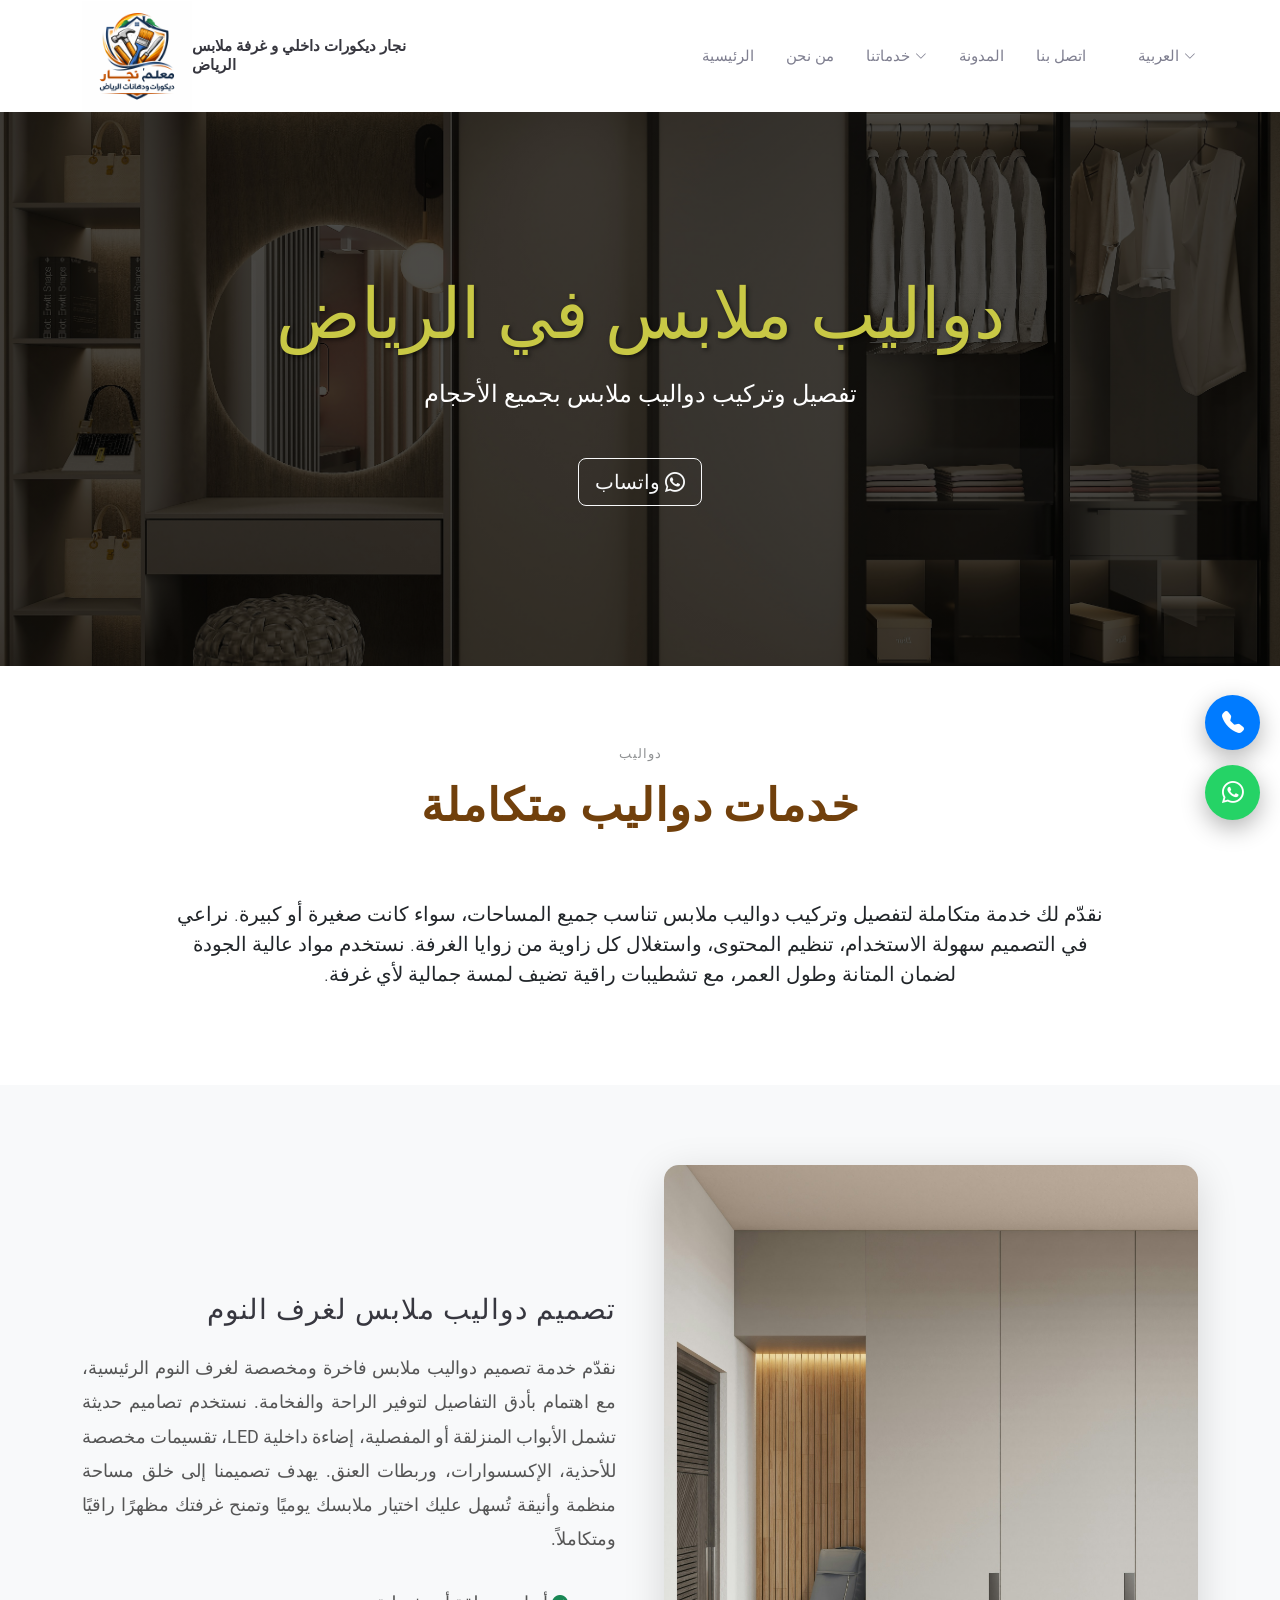
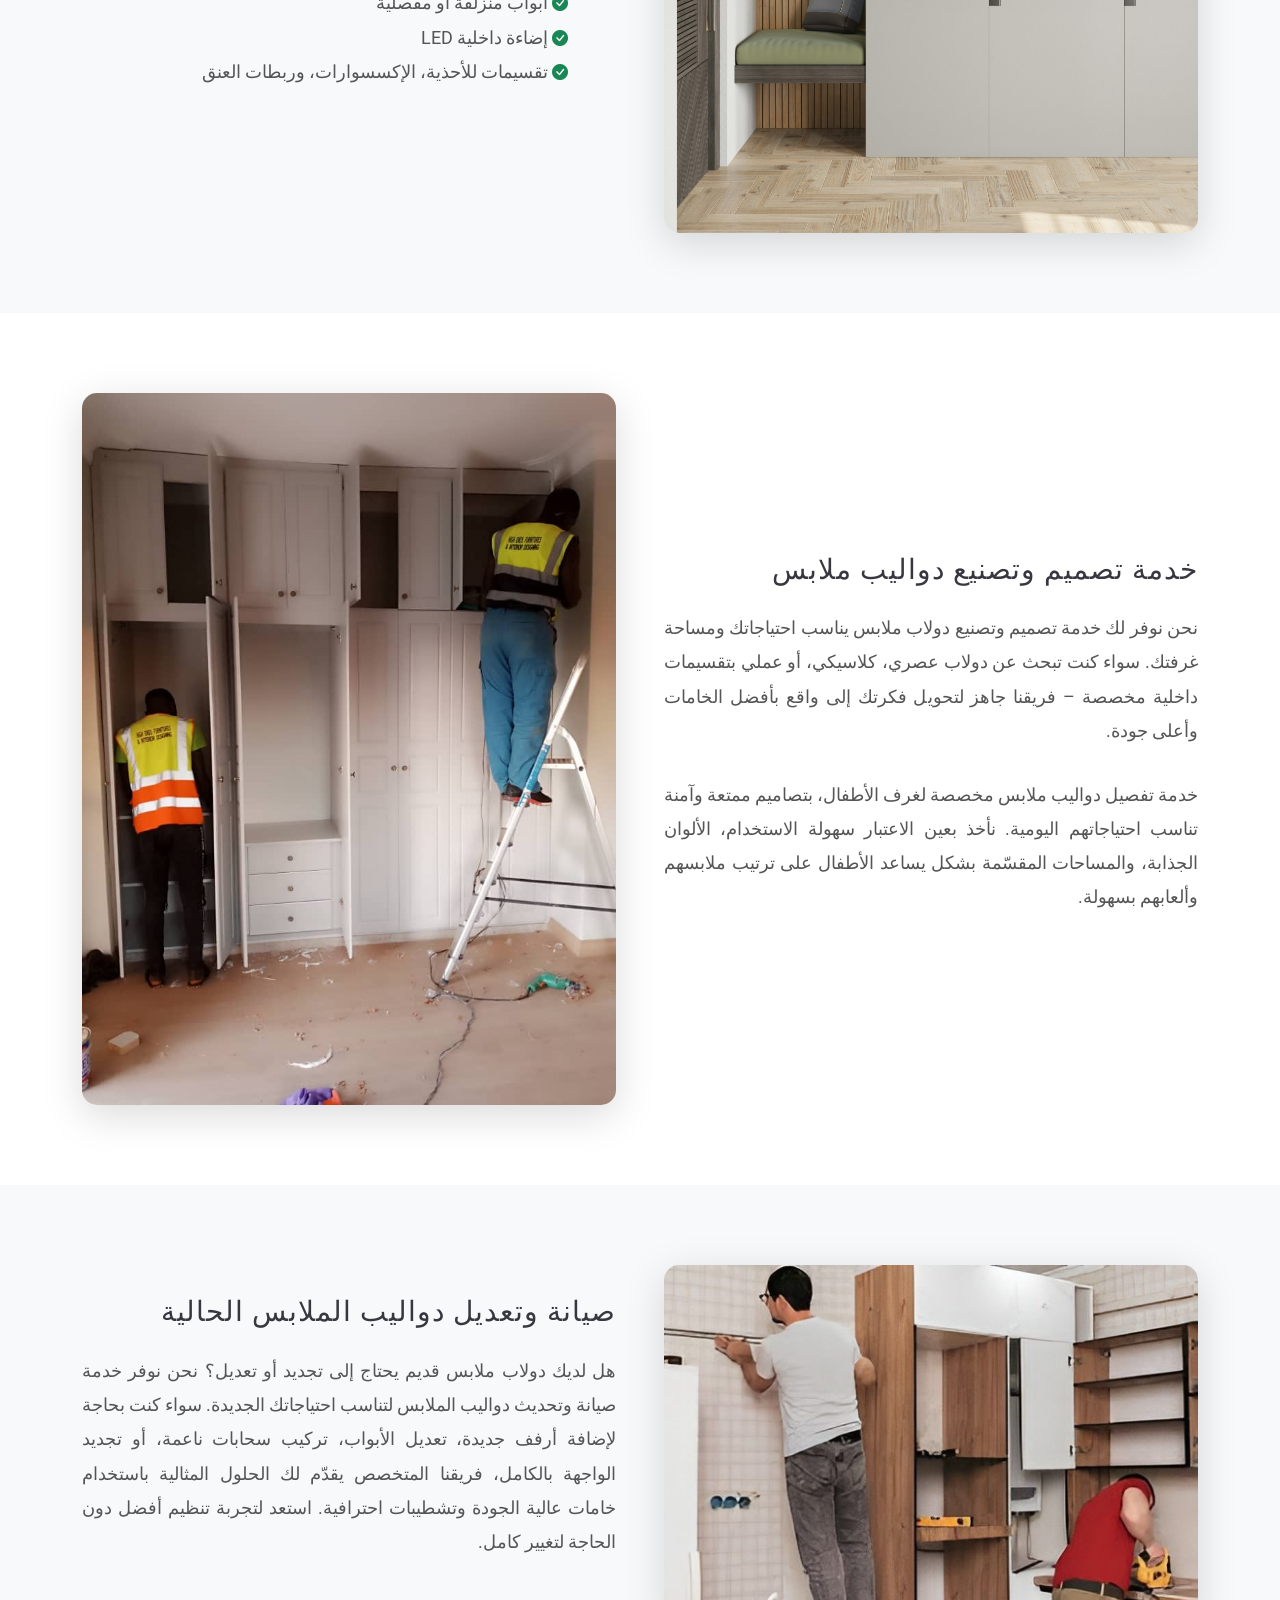
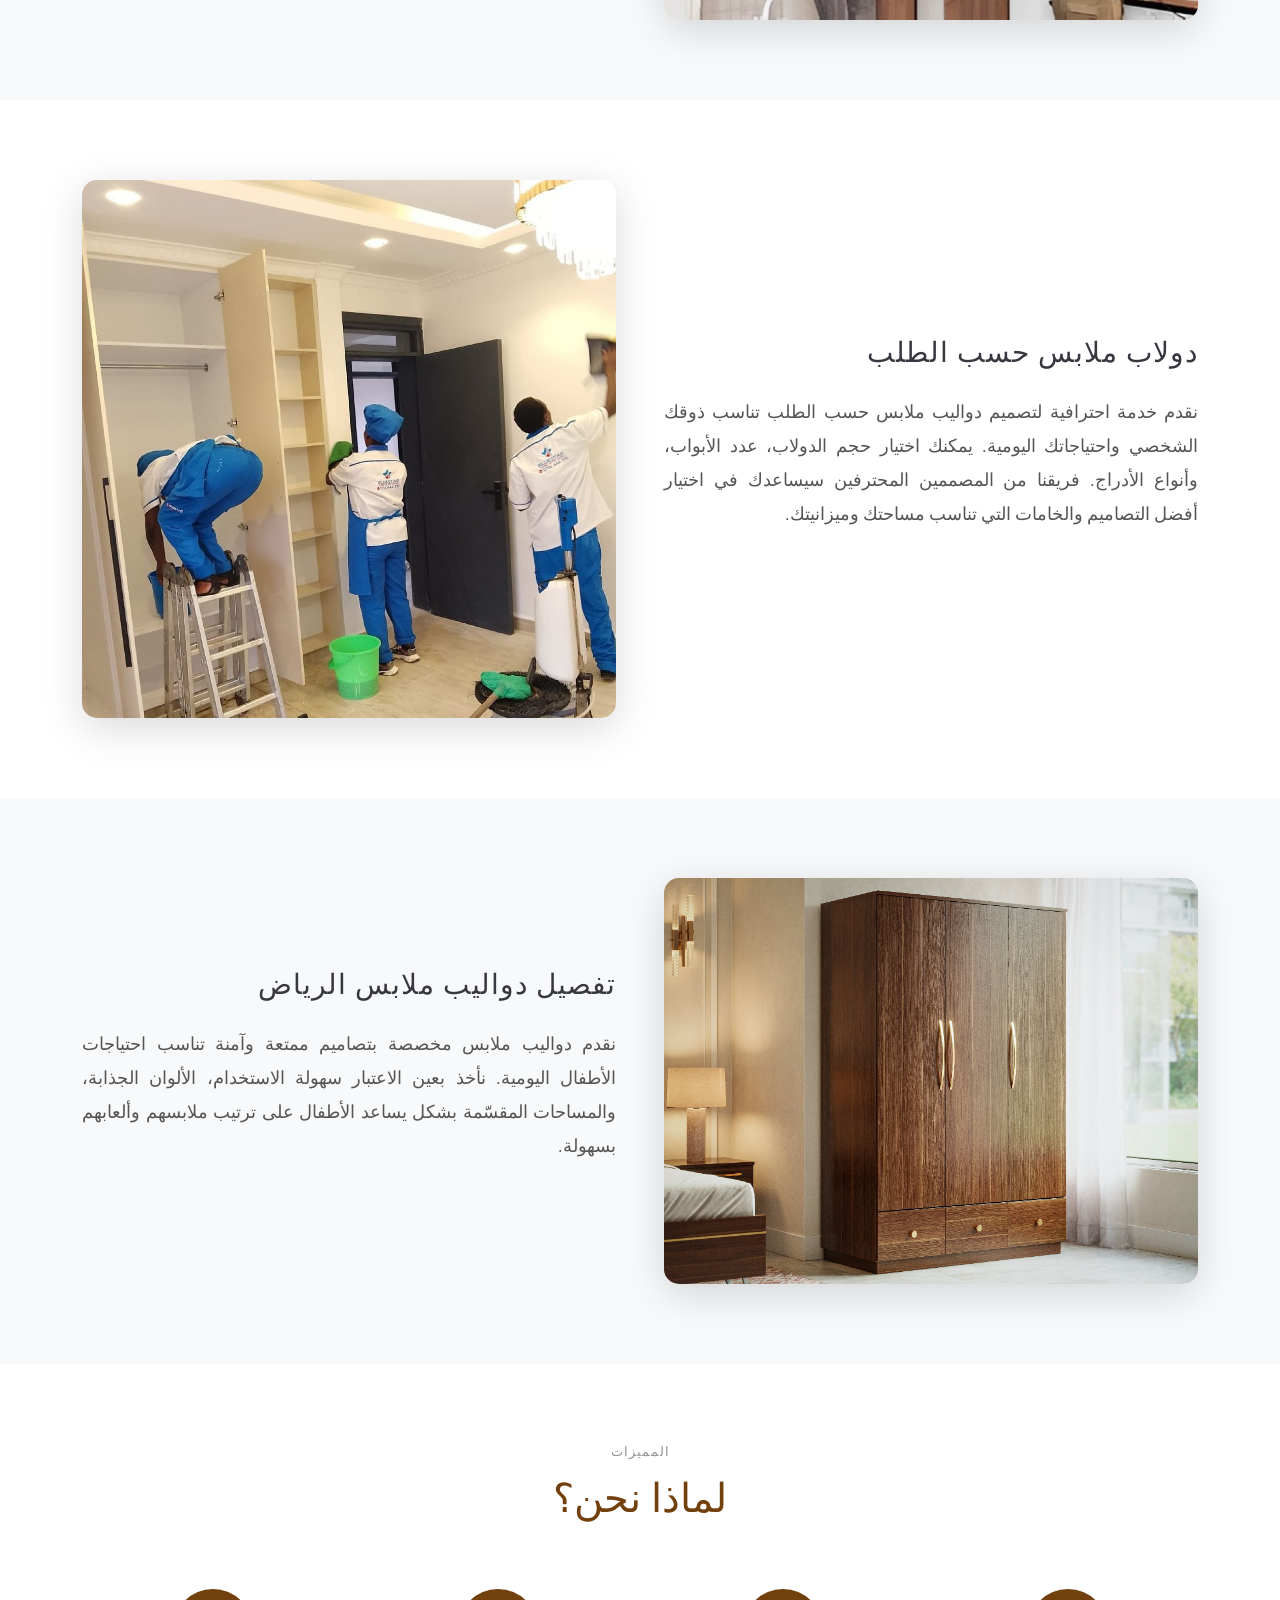
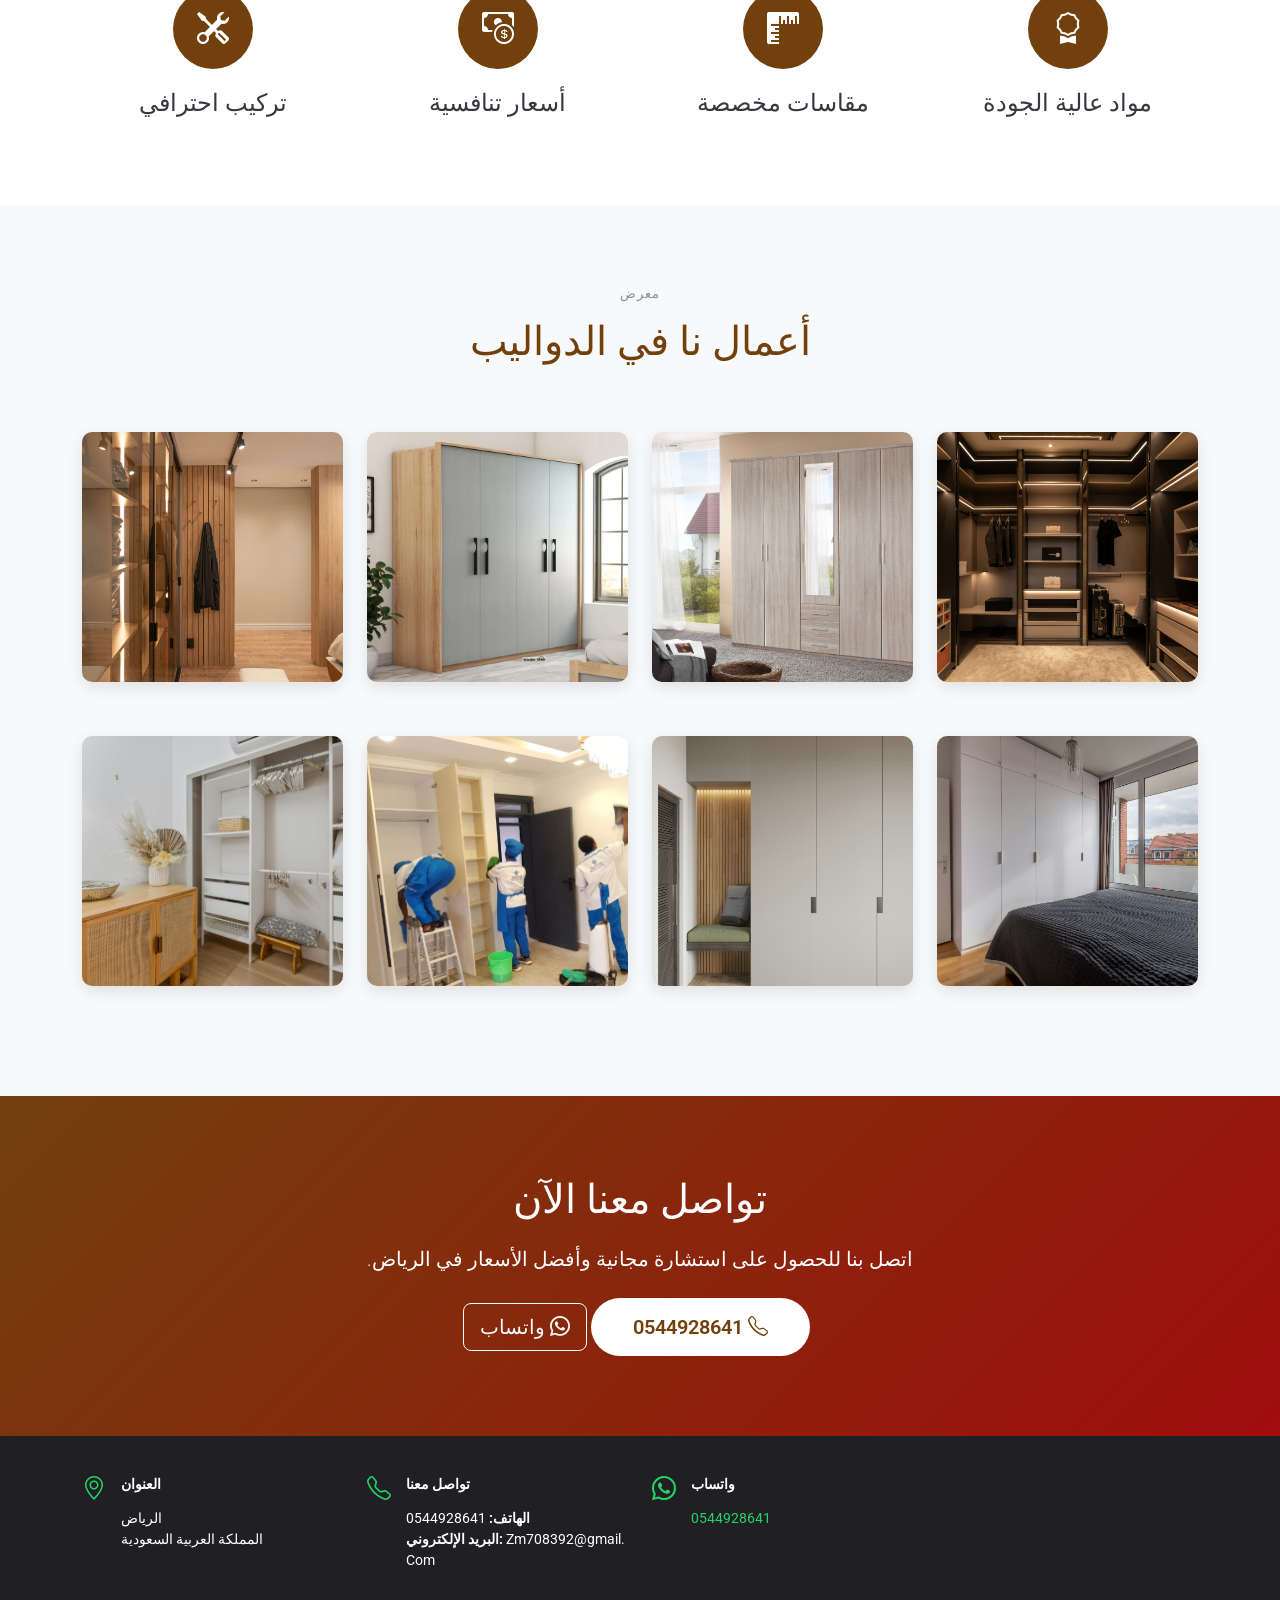
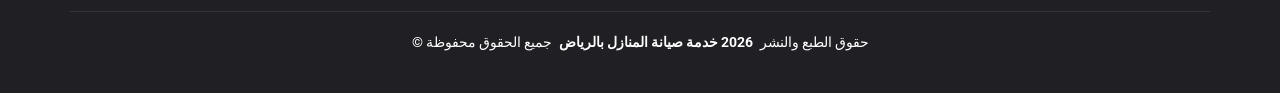
<file: services/wardrobes.html>
<!DOCTYPE html>
<html lang="en" id="html-tag">

<head>
  <meta charset="UTF-8">
  <meta name="viewport" content="width=device-width, initial-scale=1.0">
   <meta name="google" content="notranslate">
 <title id="page-title">دواليب ملابس في الرياض</title>
  <meta name="description"
    content="Professional custom wardrobe design and installation in Riyadh. Sliding or hinged doors, LED lighting, and smart storage solutions for all spaces.">

  <!-- CSS Files -->
  <link href="../assets/vendor/bootstrap/css/bootstrap.min.css" rel="stylesheet">
  <link href="../assets/vendor/bootstrap-icons/bootstrap-icons.css" rel="stylesheet">
  <link href="../assets/vendor/aos/aos.css" rel="stylesheet">
  <link href="../assets/vendor/glightbox/css/glightbox.min.css" rel="stylesheet">
  <link href="../assets/css/main.css" rel="stylesheet">
  <link href="https://fonts.googleapis.com/css2?family=Roboto:wght@300;400;500;700&display=swap" rel="stylesheet">

  
</head>

<body>
  <!-- ======= Header (Same as Index/Gypsum) ======= -->
  <header id="header" class="header d-flex align-items-center sticky-top">
    <div class="container position-relative d-flex align-items-center justify-content-between">
      <a href="../index.html" class="logo d-flex align-items-center me-auto me-xl-0">
         <img src="../assets/img/logo.png" alt=""> 
         <h1 class="sitename" data-ar=" نجار ديكورات داخلي و غرفة ملابس  الرياض " data-en="Carpentry, Interior Decor, and Dressing Rooms Specialist in Riyadh"> نجار ديكورات داخلي و غرفة ملابس  الرياض </h1>
            </a>

      <nav id="navmenu" class="navmenu">
        <ul>
          <li><a href="../index.html" data-en="Home" data-ar="الرئيسية">Home</a></li>
          <li><a href="../index.html#about" data-en="About" data-ar="من نحن">About</a></li>
          <li class="dropdown">
            <a href="#"><span data-en="Services" data-ar="خدماتنا">Services</span> <i
                class="bi bi-chevron-down toggle-dropdown"></i></a>
            <ul>
              <li><a href="gypsum-board.html" data-en="Gypsum Board Riyadh" data-ar="معلم جبس بورد الرياض">Gypsum Board
                  Riyadh</a></li>
              <li><a href="wardrobes.html" class="active" data-en="Wardrobes Riyadh"
                  data-ar="دولاب ملابس الرياض">Wardrobes Riyadh</a></li>
              <li><a href="paint.html" data-en="Painting Riyadh" data-ar="معلم دهانات الرياض">Painting Riyadh</a></li>
            </ul>
          </li>
          <li><a href="../blogs.html" data-en="Blogs" data-ar="المدونة">Blogs</a></li>
          <li><a href="../index.html#contact" data-en="Contact" data-ar="اتصل بنا">Contact</a></li>

          <li class="dropdown language-dropdown">
  <a href="#">
    <span id="current-lang">العربية</span>
    <i class="bi bi-chevron-down toggle-dropdown"></i>
  </a>

  <ul>
    <li>
      <a href="#" onclick="setLanguage('ar'); return false;">العربية</a>
    </li>
    <li>
      <a href="#" onclick="setLanguage('en'); return false;">English</a>
    </li>
  </ul>
</li>

        </ul>
        <i class="mobile-nav-toggle d-xl-none bi bi-list"></i>
      </nav>
    </div>
  </header>

  <main class="main">
    <!-- ======= Hero Section ======= -->
    <section class="wardrobes-hero">
      <div class="container" data-aos="fade-up">
        <h1 data-ar="دواليب ملابس في الرياض" data-en="Wardrobes in Riyadh">Wardrobes in Riyadh</h1>
        <p data-ar="تفصيل وتركيب دواليب ملابس بجميع الأحجام"
          data-en="Custom design and installation of wardrobes for all spaces">
          Custom design and installation of wardrobes for all spaces
        </p>
        <a href="https://wa.me/966544928641" class="btn btn-outline-light btn-lg mt-3" data-aos="fade-up"
          data-aos-delay="200">
          <i class="bi bi-whatsapp"></i> <span data-en="WhatsApp Us" data-ar="واتساب">WhatsApp Us</span>
        </a>
      </div>
    </section>

    <!-- ======= Introduction (from main page) ======= -->
    <section class="service-block">
      <div class="container">
        <div class="section-title-custom" data-aos="fade-up">
          <h2  data-en="Wardrobes" data-ar="دواليب">Wardrobes</h2>
          <p><span class = "your-element" data-en="Complete" data-ar="خدمات">Complete</span> <span class = "your-element" class="description-title"
              data-en="Wardrobe Services" data-ar="دواليب متكاملة">Wardrobe Services</span></p>
        </div>
        <div class="row justify-content-center">
          <div class="col-lg-10 text-center" data-aos="fade-up" data-aos-delay="100">
            <p class="lead"
              data-ar="نقدّم لك خدمة متكاملة لتفصيل وتركيب دواليب ملابس تناسب جميع المساحات، سواء كانت صغيرة أو كبيرة. نراعي في التصميم سهولة الاستخدام، تنظيم المحتوى، واستغلال كل زاوية من زوايا الغرفة. نستخدم مواد عالية الجودة لضمان المتانة وطول العمر، مع تشطيبات راقية تضيف لمسة جمالية لأي غرفة."
              data-en="We offer you an integrated service for customizing and installing wardrobes suitable for all spaces, whether small or large. In our design, we consider ease of use, content organization, and utilization of every corner of the room. We use high-quality materials to ensure durability and longevity, with elegant finishes that add an aesthetic touch to any room.">
              We offer you an integrated service for customizing and installing wardrobes suitable for all spaces.
            </p>
          </div>
        </div>
      </div>
    </section>

    <!-- ======= Service 1: Master Bedroom Wardrobes (Text you provided) ======= -->
    <section class="service-block bg-light">
      <div class="container">
        <div class="row align-items-center g-5">
          <div class="col-lg-6" data-aos="fade-right">
            <div class="service-image-wrapper">
              <!-- Replace with image of a luxurious master bedroom wardrobe -->
              <img src="../assets/img/servic/re4.jpg" alt="Luxury Master Bedroom Wardrobe" class="service-image">
            </div>
          </div>
          <div class="col-lg-6" data-aos="fade-left">
            <h3 class="title" data-en="Wardrobe design for bedrooms" data-ar="تصميم دواليب ملابس لغرف النوم">Wardrobe design for
              bedrooms</h3>
            <p class="text" data-en="We offer custom-designed, luxurious wardrobes for master bedrooms, paying meticulous attention to detail to ensure comfort and elegance. Our modern designs include sliding or hinged doors, LED interior lighting, and dedicated compartments for shoes, accessories, and ties. Our designs aim to create a well-organized and stylish space that makes choosing your outfits easy and gives your room a sophisticated and cohesive look."
              data-ar="نقدّم خدمة تصميم دواليب ملابس فاخرة ومخصصة لغرف النوم الرئيسية، مع اهتمام بأدق التفاصيل لتوفير الراحة والفخامة. نستخدم تصاميم حديثة تشمل الأبواب المنزلقة أو المفصلية، إضاءة داخلية LED، تقسيمات مخصصة للأحذية، الإكسسوارات، وربطات العنق. يهدف تصميمنا إلى خلق مساحة منظمة وأنيقة تُسهل عليك اختيار ملابسك يوميًا وتمنح غرفتك مظهرًا راقيًا ومتكاملاً.">
              We offer custom-designed, luxurious wardrobes for master bedrooms, paying meticulous attention to detail
              to ensure comfort and elegance.
            </p>
            <ul class="list-unstyled">
              <li><i class="bi bi-check-circle-fill text-success me-2"></i> <span class="text" data-en="Sliding or hinged doors"
                  data-ar="أبواب منزلقة أو مفصلیة">Sliding or hinged doors</span></li>
              <li><i class="bi bi-check-circle-fill text-success me-2"></i> <span class="text" data-en="LED interior lighting"
                  class="text" data-ar="إضاءة داخلية LED">LED interior lighting</span></li>
              <li><i class="bi bi-check-circle-fill text-success me-2"></i> <span
                  class="text" data-en="Compartments for shoes, accessories, ties"
                  data-ar="تقسيمات للأحذية، الإكسسوارات، وربطات العنق">Compartments for shoes, accessories, ties</span>
              </li>
            </ul>
          </div>
        </div>
      </div>
    </section>

    <!-- ======= Service 2: Wardrobe design and manufacturing service ======= -->
    <section class="service-block">
      <div class="container">
        <div class="row align-items-center g-5 flex-lg-row-reverse">
          <div class="col-lg-6" data-aos="fade-left">
            <div class="service-image-wrapper">
              <!-- Replace with image of a wardrobe for a small room/children's room -->
              <img src="../assets/img/servic/re2.jpeg" alt="Wardrobe for Small Spaces" class="service-image">
            </div>
          </div>
          <div class="col-lg-6" data-aos="fade-right">
            <h3 class="title" data-ar="خدمة تصميم وتصنيع دواليب ملابس" data-en="Wardrobe design and manufacturing service">Wardrobe
              design and manufacturing service</h3>
            <p class="text" data-ar="نحن نوفر لك خدمة تصميم وتصنيع دولاب ملابس يناسب احتياجاتك ومساحة غرفتك. سواء كنت تبحث عن دولاب عصري، كلاسيكي، أو عملي بتقسيمات داخلية مخصصة – فريقنا جاهز لتحويل فكرتك إلى واقع بأفضل الخامات وأعلى جودة.

" data-en="We offer a wardrobe design and manufacturing service tailored to your needs and room space. Whether you're looking for a modern, classic, or practical wardrobe with custom interior compartments, our team is ready to bring your vision to life using the finest materials and highest quality.">
              We offer a wardrobe design and manufacturing service tailored to your needs and room space.
            </p>
            <p class="text" data-ar="خدمة تفصيل دواليب ملابس مخصصة لغرف الأطفال، بتصاميم ممتعة وآمنة تناسب احتياجاتهم اليومية. نأخذ بعين الاعتبار سهولة الاستخدام، الألوان الجذابة، والمساحات المقسّمة بشكل يساعد الأطفال على ترتيب ملابسهم وألعابهم بسهولة."
              data-en="Custom wardrobe detailing service for children's rooms, with fun and safe designs that suit their daily needs. We take into account ease of use, attractive colors, and divided spaces that help children organize their clothes and toys easily.">
              Custom wardrobe detailing service for children's rooms, with fun and safe designs.
            </p>
          </div>
        </div>
      </div>
    </section>

    <!-- ======= Service 3: Repair & Maintenance ======= -->
    <section class="service-block bg-light">
      <div class="container">
        <div class="row align-items-center g-5">
          <div class="col-lg-6" data-aos="fade-right">
            <div class="service-image-wrapper">
              <!-- Replace with image of wardrobe repair/refurbishment -->
              <img src="../assets/img/servic/re3.jpeg" alt="Wardrobe Repair and Maintenance" class="service-image">
            </div>
          </div>
          <div class="col-lg-6" data-aos="fade-left">
            <h3 class="title" data-ar="صيانة وتعديل دواليب الملابس الحالية" data-en="Repair & Modification of Existing Wardrobes">
              Repair & Modification of Existing Wardrobes</h3>
            <p class="text" data-ar="هل لديك دولاب ملابس قديم يحتاج إلى تجديد أو تعديل؟ نحن نوفر خدمة صيانة وتحديث دواليب الملابس لتناسب احتياجاتك الجديدة. سواء كنت بحاجة لإضافة أرفف جديدة، تعديل الأبواب، تركيب سحابات ناعمة، أو تجديد الواجهة بالكامل، فريقنا المتخصص يقدّم لك الحلول المثالية باستخدام خامات عالية الجودة وتشطيبات احترافية. استعد لتجربة تنظيم أفضل دون الحاجة لتغيير كامل."
              data-en="Do you have an old wardrobe that needs renovation or modification? We provide wardrobe maintenance and updating services to suit your new needs. Whether you need to add new shelves, modify doors, install soft closures, or completely renovate the facade, our specialized team offers you ideal solutions using high-quality materials and professional finishes. Get ready for a better organization experience without needing a complete change.">
              Do you have an old wardrobe that needs renovation or modification? We provide wardrobe maintenance and
              updating services.
            </p>
          </div>
        </div>
      </div>
    </section>

    <!-- ======= NEW SECTION 4: Custom Wardrobe by Request ======= -->
    <section class="service-block">
      <div class="container">
        <div class="row align-items-center g-5 flex-lg-row-reverse">
          <div class="col-lg-6" data-aos="fade-left">
            <div class="service-image-wrapper">
              <img src="../assets/img/servic/re8.jpg" alt="Custom Wardrobe by Request" class="service-image">
            </div>
          </div>
          <div class="col-lg-6" data-aos="fade-right">
            <h3 class="title" data-ar="دولاب ملابس حسب الطلب" data-en="Custom-designed wardrobe by request">
              Custom-designed wardrobe by request
            </h3>
            <p class="text" data-ar="نقدم خدمة احترافية لتصميم دواليب ملابس حسب الطلب تناسب ذوقك الشخصي واحتياجاتك اليومية. يمكنك اختيار حجم الدولاب، عدد الأبواب، وأنواع الأدراج. فريقنا من المصممين المحترفين سيساعدك في اختيار أفضل التصاميم والخامات التي تناسب مساحتك وميزانيتك."
              data-en="We offer a professional service for designing custom wardrobes that perfectly suit your personal taste and daily needs. You can choose the wardrobe size, number of doors, and drawer types. Our team of professional designers will help you select the best designs and materials that suit your space and budget.">
              We offer a professional service for designing custom wardrobes that perfectly suit your personal taste and
              daily needs. You can choose the wardrobe size, number of doors, and drawer types. Our team of professional
              designers will help you select the best designs and materials that suit your space and budget.
            </p>

          </div>
        </div>
      </div>
    </section>



    <!-- ======= NEW SECTION 5: Custom-made wardrobes in Riyadh ======= -->
    <section class="service-block bg-light">
      <div class="container">
        <div class="row align-items-center g-5">
          <div class="col-lg-6" data-aos="fade-right">
            <div class="service-image-wrapper">
              <img src="../assets/img/servic/re7.png" alt="Wardrobe Design Service" class="service-image">
            </div>
          </div>
          <div class="col-lg-6" data-aos="fade-left">
            <h3 class="title" data-ar="تفصيل دواليب ملابس الرياض" data-en="Custom-made wardrobes in Riyadh">
              Custom-made wardrobes in Riyadh
            </h3>
            <p class="text" class="text" data-ar="نقدم دواليب ملابس مخصصة بتصاميم ممتعة وآمنة تناسب احتياجات الأطفال اليومية. نأخذ بعين الاعتبار سهولة الاستخدام، الألوان الجذابة، والمساحات المقسّمة بشكل يساعد الأطفال على ترتيب ملابسهم وألعابهم بسهولة."
              data-en="We offer custom-made wardrobes with fun and safe designs to suit children's daily needs. We take into account ease of use, attractive colors, and well-organized compartments that help children easily arrange their clothes and toys.">
              We offer custom-made wardrobes with fun and safe designs to suit children's daily needs. We take into
              account ease of use, attractive colors, and well-organized compartments that help children easily arrange
              their clothes and toys.
            </p>
          </div>
        </div>
      </div>
    </section>



    <!-- ======= Features / Why Choose Us ======= -->
    <section class="service-block">
      <div class="container">
        <div class="section-title-custom" data-aos="fade-up">
          <h2  data-en="Features" data-ar="المميزات">Features</h2>
          <p><span data-en="Why" data-ar="لماذا">Why</span> <span class="description-title" data-en="Choose Us?"
              data-ar="نحن؟">Choose Us?</span></p>
        </div>
        <div class="row g-4">
          <div class="col-lg-3 col-md-6 text-center" data-aos="flip-left" data-aos-delay="100">
            <div class="feature-icon mx-auto"><i class="bi bi-award"></i></div>
            <h4 data-en="High Quality Materials" data-ar="مواد عالية الجودة">High Quality Materials</h4>
          </div>
          <div class="col-lg-3 col-md-6 text-center" data-aos="flip-left" data-aos-delay="200">
            <div class="feature-icon mx-auto"><i class="bi bi-rulers"></i></div>
            <h4 data-en="Custom Sizes" data-ar="مقاسات مخصصة">Custom Sizes</h4>
          </div>
          <div class="col-lg-3 col-md-6 text-center" data-aos="flip-left" data-aos-delay="300">
            <div class="feature-icon mx-auto"><i class="bi bi-cash-coin"></i></div>
            <h4 data-en="Competitive Prices" data-ar="أسعار تنافسية">Competitive Prices</h4>
          </div>
          <div class="col-lg-3 col-md-6 text-center" data-aos="flip-left" data-aos-delay="400">
            <div class="feature-icon mx-auto"><i class="bi bi-tools"></i></div>
            <h4 data-en="Professional Installation" data-ar="تركيب احترافي">Professional Installation</h4>
          </div>
        </div>
      </div>
    </section>

    <!-- ======= Gallery Section ======= -->
    <section class="service-block bg-light">
      <div class="container">
        <div class="section-title-custom" data-aos="fade-up">
          <h2 data-en="Gallery" data-ar="معرض">Gallery</h2>
          <p><span data-en="Our" data-ar="أعمال">Our</span> <span class="description-title" data-en="Wardrobe Projects"
              data-ar="نا في الدواليب">Wardrobe Projects</span></p>
        </div>
        <div class="row g-4" data-aos="fade-up" data-aos-delay="100">
          <!-- Gallery items - All paths now point to the same images -->
          <div class="col-lg-3 col-md-4 col-6 gallery-item">
            <a href="../assets/img/servic/re10.jpg" class="glightbox" data-gallery="wardrobe-gallery">
              <img src="../assets/img/servic/re10.jpg" alt="Wardrobe Project 1" class="img-fluid">
            </a>
          </div>
          <div class="col-lg-3 col-md-4 col-6 gallery-item">
            <a href="../assets/img/servic/re5.png" class="glightbox" data-gallery="wardrobe-gallery">
              <img src="../assets/img/servic/re5.png" alt="Wardrobe Project 2" class="img-fluid">
            </a>
          </div>
          <div class="col-lg-3 col-md-4 col-6 gallery-item">
            <a href="../assets/img/servic/re6.png" class="glightbox" data-gallery="wardrobe-gallery">
              <img src="../assets/img/servic/re6.png" alt="Wardrobe Project 3" class="img-fluid">
            </a>
          </div>
          <div class="col-lg-3 col-md-4 col-6 gallery-item">
            <a href="../assets/img/servic/re12.jpg" class="glightbox" data-gallery="wardrobe-gallery">
              <img src="../assets/img/servic/re12.jpg" alt="Wardrobe Project 4" class="img-fluid">
            </a>
          </div>
          <div class="col-lg-3 col-md-4 col-6 gallery-item">
            <a href="../assets/img/servic/re9.jpg" class="glightbox" data-gallery="wardrobe-gallery">
              <img src="../assets/img/servic/re9.jpg" alt="Wardrobe Project 5" class="img-fluid">
            </a>
          </div>
          <div class="col-lg-3 col-md-4 col-6 gallery-item">
            <a href="../assets/img/servic/re4.jpg" class="glightbox" data-gallery="wardrobe-gallery">
              <img src="../assets/img/servic/re4.jpg" alt="Wardrobe Project 6" class="img-fluid">
            </a>
          </div>
          <div class="col-lg-3 col-md-4 col-6 gallery-item">
            <a href="../assets/img/servic/re8.jpg" class="glightbox" data-gallery="wardrobe-gallery">
              <img src="../assets/img/servic/re8.jpg" alt="Wardrobe Project 6" class="img-fluid">
            </a>
          </div>
          <div class="col-lg-3 col-md-4 col-6 gallery-item">
            <a href="../assets/img/servic/re11.jpg" class="glightbox" data-gallery="wardrobe-gallery">
              <img src="../assets/img/servic/re11.jpg" alt="Wardrobe Project 6" class="img-fluid">
            </a>
          </div>
        </div>
      </div>
    </section>

    <!-- ======= Call to Action (exactly as you requested) ======= -->
    <section class="cta-section">
      <div class="container">
        <h2 data-ar="تواصل معنا الآن" data-en="Contact Us Now">Call now</h2>
        <p class="lead mb-4" data-ar="اتصل بنا للحصول على استشارة مجانية وأفضل الأسعار في الرياض."
          data-en="Call us for a free consultation and the best prices in Riyadh.">
          Contact us
        </p>
        <a href="tel:+966544928641" class="btn btn-light btn-lg me-2"><i class="bi bi-telephone"></i> 0544928641</a>
        <a href="https://wa.me/966544928641" class="btn btn-outline-light btn-lg"><i class="bi bi-whatsapp"></i> <span
            data-en="WhatsApp" data-ar="واتساب">WhatsApp</span></a>
      </div>
    </section>

  </main>

  <!-- ======= Footer ======= -->
  <footer id="footer" class="footer dark-background">

    <div class="container">
      <div class="row gy-3">
        <div class="col-lg-3 col-md-6 d-flex">
          <i class="bi bi-geo-alt icon"></i>
          <div class="address">
            <h4 data-en="Address" data-ar="العنوان">Address</h4>
            <p data-en="Riyadh" data-ar="الرياض">Riyadh</p>
            <p data-en="Saudi Arabia" data-ar="المملكة العربية السعودية">Saudi Arabia</p>
            <p></p>
          </div>

        </div>

        <div class="col-lg-3 col-md-6 d-flex">
          <i class="bi bi-telephone icon"></i>
          <div>
            <h4 data-en="Contact" data-ar="تواصل معنا">Contact</h4>
            <p>
              <strong data-en="Phone:" data-ar="الهاتف:">Phone:</strong> <span>0544928641</span><br>
              <strong data-en="Email:" data-ar="البريد الإلكتروني:">Email:</strong>
              <span>Zm708392@gmail. Com</span><br>
            </p>
          </div>
        </div>

        <div class="col-lg-3 col-md-6 d-flex">
          <i class="icon bi bi-whatsapp flex-shrink-0"></i>
          <div>
            <h4 data-en="Whatsapp" data-ar="واتساب">Whatsapp</h4>
            <p>
              <a href="https://wa.me/966544928641" target="_blank">0544928641</a>
            </p>
          </div>
        </div>


      </div>
    </div>

    <div class="container copyright text-center mt-4">
      <p>© <span data-en="Copyright" data-ar="حقوق الطبع والنشر">Copyright</span> <strong class="px-1 sitename"
          data-en="2026 Home Maintenance Service Riyadh" data-ar="2026 خدمة صيانة المنازل بالرياض">2026 Home Maintenance
          Service Riyadh.</strong> <span data-en="All Rights Reserved" data-ar="جميع الحقوق محفوظة">All
          Rights Reserved</span></p>
    </div>

  </footer>

  <!-- Scroll Top -->
  <a href="#" id="scroll-top" class="scroll-top d-flex align-items-center justify-content-center"><i
      class="bi bi-arrow-up-short"></i></a>

  <!-- Vendor JS Files -->
  <script src="../assets/vendor/bootstrap/js/bootstrap.bundle.min.js"></script>
  <script src="../assets/vendor/aos/aos.js"></script>
  <script src="../assets/vendor/glightbox/js/glightbox.min.js"></script>
  <script src="../assets/js/main.js"></script>

  <!--Floating Buttons-->
<div class="floating-buttons">
  
  <!-- Phone -->
  <a href="tel:+0544928641" class="float-btn phone-btn">
    <i class="bi bi-telephone-fill"></i>
  </a>

  <!-- WhatsApp -->
  <a href="https://wa.me/0544928641" target="_blank" class="float-btn whatsapp-btn">
    <i class="bi bi-whatsapp"></i>
  </a>
</div>

  <script>
  // Preload pages when hovering over navigation links
  document.querySelectorAll('.navmenu a').forEach(link => {
    link.addEventListener('mouseenter', () => {
      const href = link.getAttribute('href');
      if (href && !href.startsWith('#') && !href.startsWith('javascript:')) {
        const preloadLink = document.createElement('link');
        preloadLink.rel = 'prefetch';
        preloadLink.href = href;
        document.head.appendChild(preloadLink);
      }
    });
  });
</script>

<script>
  function setLanguage(lang) {
    // Save language preference
    localStorage.setItem('preferred-language', lang);
    
    document.documentElement.lang = lang;

    // Switch all text elements
    document.querySelectorAll("[data-en]").forEach(el => {
      if (el.getAttribute("data-" + lang)) {
        el.innerHTML = el.getAttribute("data-" + lang);
      }
    });

    // Apply RTL/LTR only to main content (not entire body)
    const main = document.querySelector("main");
    if (main) {
      main.style.direction = lang === "ar" ? "rtl" : "ltr";
      main.style.textAlign = lang === "ar" ? "right" : "left";
    }

   // Update page title
const title = document.getElementById("page-title");
if (title) {
  title.innerText = lang === "ar"
    ? "دواليب ملابس في الرياض"  /* Arabic title */
    : "Wardrobes in Riyadh";      /* English title */
}   // Update language dropdown display

    const currentLang = document.getElementById("current-lang");
    if (currentLang) {
      currentLang.innerText = lang === "ar" ? "العربية" : "English";
    }

    // Update dropdown items if they have data attributes
    document.querySelectorAll(".language-dropdown .dropdown-menu li a").forEach(el => {
      if (el.getAttribute("data-" + lang)) {
        el.textContent = el.getAttribute("data-" + lang);
      }
    });
  }

  // Load saved language preference when page loads
  window.addEventListener('load', function() {
    const savedLang = localStorage.getItem('preferred-language') || 'en';
    setLanguage(savedLang);
  });
</script>

<!-- REMOVE THIS LINE IF IT EXISTS: setLanguage("en"); -->

</body>

</html>
</file>
<file: assets/css/main.css>
/**
* Template Name: Yummy
* Template URL: https://bootstrapmade.com/yummy-bootstrap-restaurant-website-template/
* Updated: Aug 07 2024 with Bootstrap v5.3.3
* Author: BootstrapMade.com
* License: https://bootstrapmade.com/license/
*/

/*--------------------------------------------------------------
# Font & Color Variables
# Help: https://bootstrapmade.com/color-system/
--------------------------------------------------------------*/
/* Fonts */
:root {
  --default-font: "Roboto", sans-serif;
  --heading-font: "Roboto", sans-serif;
  --nav-font: "Roboto", sans-serif;
}

/* Global Colors - The following color variables are used throughout the website. Updating them here will change the color scheme of the entire website */
:root {
  --background-color: #ffffff;
  /* Background color for the entire website, including individual sections */
  --default-color: #212529;
  /* Default color used for the majority of the text content across the entire website */
  --heading-color: #37373f;
  /* Color for headings, subheadings and title throughout the website */
  --accent-color: #71400c;
  /* Accent color that represents your brand on the website. It's used for buttons, links, and other elements that need to stand out */
  --surface-color: #ffffff;
  /* The surface color is used as a background of boxed elements within sections, such as cards, icon boxes, or other elements that require a visual separation from the global background. */
  --contrast-color: #ffffff;
  /* Contrast color for text, ensuring readability against backgrounds of accent, heading, or default colors. */
}

/* Nav Menu Colors - The following color variables are used specifically for the navigation menu. They are separate from the global colors to allow for more customization options */
:root {
  --nav-color: #7f7f90;
  /* The default color of the main navmenu links */
  --nav-hover-color: #ce1212;
  /* Applied to main navmenu links when they are hovered over or active */
  --nav-mobile-background-color: #ffffff;
  /* Used as the background color for mobile navigation menu */
  --nav-dropdown-background-color: #ffffff;
  /* Used as the background color for dropdown items that appear when hovering over primary navigation items */
  --nav-dropdown-color: #7f7f90;
  /* Used for navigation links of the dropdown items in the navigation menu. */
  --nav-dropdown-hover-color: #ce1212;
  /* Similar to --nav-hover-color, this color is applied to dropdown navigation links when they are hovered over. */
}

/* Color Presets - These classes override global colors when applied to any section or element, providing reuse of the sam color scheme. */
.light-background {
  --background-color: #f2f2f2;
  --surface-color: #ffffff;
}

.dark-background {
  --background-color: #1f1f24;
  --default-color: #ffffff;
  --heading-color: #ffffff;
  --surface-color: #37373f;
  --contrast-color: #ffffff;
}

/* Smooth scroll */
:root {
  scroll-behavior: smooth;
}

/*--------------------------------------------------------------
# General Styling & Shared Classes
--------------------------------------------------------------*/
body {
  color: var(--default-color);
  background-color: var(--background-color);
  font-family: var(--default-font);
}

a {
  color: var(--accent-color);
  text-decoration: none;
  transition: 0.3s;
}

a:hover {
  color: color-mix(in srgb, var(--accent-color), transparent 25%);
  text-decoration: none;
}

h1,
h2,
h3,
h4,
h5,
h6 {
  color: var(--heading-color);
  font-family: var(--heading-font);
}

/* Pulsating Play Button
------------------------------*/
.pulsating-play-btn {
  width: 94px;
  height: 94px;
  background: radial-gradient(var(--accent-color) 50%, color-mix(in srgb, var(--accent-color), transparent 75%) 52%);
  border-radius: 50%;
  display: block;
  position: relative;
  overflow: hidden;
}

.pulsating-play-btn:before {
  content: "";
  position: absolute;
  width: 120px;
  height: 120px;
  animation-delay: 0s;
  animation: pulsate-play-btn 2s;
  animation-direction: forwards;
  animation-iteration-count: infinite;
  animation-timing-function: steps;
  opacity: 1;
  border-radius: 50%;
  border: 5px solid color-mix(in srgb, var(--accent-color), transparent 30%);
  top: -15%;
  left: -15%;
  background: rgba(198, 16, 0, 0);
}

.pulsating-play-btn:after {
  content: "";
  position: absolute;
  left: 50%;
  top: 50%;
  transform: translateX(-40%) translateY(-50%);
  width: 0;
  height: 0;
  border-top: 10px solid transparent;
  border-bottom: 10px solid transparent;
  border-left: 15px solid #fff;
  z-index: 100;
  transition: all 400ms cubic-bezier(0.55, 0.055, 0.675, 0.19);
}

.pulsating-play-btn:hover:before {
  content: "";
  position: absolute;
  left: 50%;
  top: 50%;
  transform: translateX(-40%) translateY(-50%);
  width: 0;
  height: 0;
  border: none;
  border-top: 10px solid transparent;
  border-bottom: 10px solid transparent;
  border-left: 15px solid #fff;
  z-index: 200;
  animation: none;
  border-radius: 0;
}

.pulsating-play-btn:hover:after {
  border-left: 15px solid var(--accent-color);
  transform: scale(20);
}

@keyframes pulsate-play-btn {
  0% {
    transform: scale(0.6, 0.6);
    opacity: 1;
  }

  100% {
    transform: scale(1, 1);
    opacity: 0;
  }
}

/*--------------------------------------------------------------
# Language Dropdown
--------------------------------------------------------------*/
.language-dropdown {
  margin-left: 20px;
}

.language-dropdown .dropdown-menu {
  direction: ltr !important;
  text-align: left !important;
  background-color: #fff !important;
}

.language-dropdown .dropdown-menu .dropdown-item {
  color: #000 !important;
}

.language-dropdown .dropdown-menu .dropdown-item:hover {
  background-color: #f0f0f0 !important;
  color: #000 !important;
}

/*--------------------------------------------------------------
# About Slideshow
--------------------------------------------------------------*/
.about-slideshow .swiper-slide {
  display: flex;
  justify-content: center;
  align-items: center;
}

.about-slideshow .swiper-slide img {
  width: auto;
  max-width: 100%;
  height: 75vh;
  object-fit: contain;
  display: block;
  margin: 0 auto;
}

/*--------------------------------------------------------------
# PHP Email Form Messages
--------------------------------------------------------------*/
.php-email-form .error-message {
  display: none;
  background: #df1529;
  color: #ffffff;
  text-align: left;
  padding: 15px;
  margin-bottom: 24px;
  font-weight: 600;
}

.php-email-form .sent-message {
  display: none;
  color: #ffffff;
  background: #059652;
  text-align: center;
  padding: 15px;
  margin-bottom: 24px;
  font-weight: 600;
}

.php-email-form .loading {
  display: none;
  background: var(--surface-color);
  text-align: center;
  padding: 15px;
  margin-bottom: 24px;
}

.php-email-form .loading:before {
  content: "";
  display: inline-block;
  border-radius: 50%;
  width: 24px;
  height: 24px;
  margin: 0 10px -6px 0;
  border: 3px solid var(--accent-color);
  border-top-color: var(--surface-color);
  animation: php-email-form-loading 1s linear infinite;
}

@keyframes php-email-form-loading {
  0% {
    transform: rotate(0deg);
  }

  100% {
    transform: rotate(360deg);
  }
}

/*--------------------------------------------------------------
# Global Header
--------------------------------------------------------------*/
.header {
  color: var(--default-color);
  background-color: var(--background-color);
  padding: 1px 0;
  transition: all 0.5s;
  z-index: 997;
}

.header .logo {
  line-height: 1;
}

.header .logo img {
  max-height: 110px;
  margin-right: 0px;
}



.header .logo .sitename {
  font-size: 15px !important;
  font-weight: 600;
  line-height: 1.3;
  color: var(--heading-color);
  font-family: var(--heading-font);
  white-space: normal;
  max-width: 260px;
  margin: 0;
}

.header .logo span {
  color: var(--accent-color);
  font-size: 36px;
}

.header .btn-getstarted,
.header .btn-getstarted:focus {
  color: var(--contrast-color);
  background: var(--accent-color);
  font-size: 14px;
  padding: 8px 26px;
  margin: 0;
  border-radius: 50px;
  transition: 0.3s;
}

.header .btn-getstarted:hover,
.header .btn-getstarted:focus:hover {
  color: var(--contrast-color);
  background: color-mix(in srgb, var(--accent-color), transparent 15%);
}

@media (max-width: 1200px) {
  .header .logo {
    order: 1;
  }

  .header .btn-getstarted {
    order: 2;
    margin: 0 15px 0 0;
    padding: 6px 20px;
  }

  .header .navmenu {
    order: 3;
  }
}

.scrolled .header {
  box-shadow: 0px 0 18px rgba(0, 0, 0, 0.1);
}

/*--------------------------------------------------------------
# Navigation Menu
--------------------------------------------------------------*/
/* Desktop Navigation */
@media (min-width: 1200px) {
  .navmenu {
    padding: 0;
  }

  .navmenu ul {
    margin: 0;
    padding: 0;
    display: flex;
    list-style: none;
    align-items: center;
  }

  .navmenu li {
    position: relative;
  }

  .navmenu>ul>li {
    white-space: nowrap;
    padding: 15px 14px;
  }

  .navmenu>ul>li:last-child {
    padding-right: 0;
  }

  .navmenu a,
  .navmenu a:focus {
    color: var(--nav-color);
    font-size: 15px;
    padding: 0 2px;
    font-family: var(--nav-font);
    font-weight: 500;
    display: flex;
    align-items: center;
    justify-content: space-between;
    white-space: nowrap;
    transition: 0.3s;
    position: relative;
  }

  .navmenu a i,
  .navmenu a:focus i {
    font-size: 12px;
    line-height: 0;
    margin-left: 5px;
    transition: 0.3s;
  }

  .navmenu>ul>li>a:before {
    content: "";
    position: absolute;
    height: 2px;
    bottom: -6px;
    left: 0;
    background-color: var(--nav-hover-color);
    visibility: hidden;
    width: 0px;
    transition: all 0.3s ease-in-out 0s;
  }

  .navmenu a:hover:before,
  .navmenu li:hover>a:before,
  .navmenu .active:before {
    visibility: visible;
    width: 100%;
  }

  .navmenu li:hover>a,
  .navmenu .active,
  .navmenu .active:focus {
    color: color-mix(in srgb, var(--nav-color) 80%, black 50%);
  }

  .navmenu .dropdown ul {
    margin: 0;
    padding: 10px 0;
    background: var(--nav-dropdown-background-color);
    display: block;
    position: absolute;
    visibility: hidden;
    left: 14px;
    top: 130%;
    opacity: 0;
    transition: 0.3s;
    border-radius: 4px;
    z-index: 99;
    box-shadow: 0px 0px 30px rgba(0, 0, 0, 0.1);
  }

  .navmenu .dropdown ul li {
    min-width: 200px;
  }

  .navmenu .dropdown ul a {
    padding: 10px 20px;
    font-size: 15px;
    text-transform: none;
    color: var(--nav-dropdown-color);
  }

  .navmenu .dropdown ul a i {
    font-size: 12px;
  }

  .navmenu .dropdown ul a:hover,
  .navmenu .dropdown ul .active:hover,
  .navmenu .dropdown ul li:hover>a {
    color: var(--nav-dropdown-hover-color);
  }

  .navmenu .dropdown:hover>ul {
    opacity: 1;
    top: 100%;
    visibility: visible;
  }

  .navmenu .dropdown .dropdown ul {
    top: 0;
    left: -90%;
    visibility: hidden;
  }

  .navmenu .dropdown .dropdown:hover>ul {
    opacity: 1;
    top: 0;
    left: -100%;
    visibility: visible;
  }
}

/* Mobile Navigation */
@media (max-width: 1199px) {
  .mobile-nav-toggle {
    color: var(--nav-color);
    font-size: 28px;
    line-height: 0;
    margin-right: 10px;
    cursor: pointer;
    transition: color 0.3s;
  }

  .navmenu {
    padding: 0;
    z-index: 9997;
  }

  .navmenu ul {
    display: none;
    list-style: none;
    position: absolute;
    inset: 60px 20px 20px 20px;
    padding: 10px 0;
    margin: 0;
    border-radius: 6px;
    background-color: var(--nav-mobile-background-color);
    border: 1px solid color-mix(in srgb, var(--default-color), transparent 90%);
    box-shadow: none;
    overflow-y: auto;
    transition: 0.3s;
    z-index: 9998;
  }

  .navmenu a,
  .navmenu a:focus {
    color: var(--nav-dropdown-color);
    padding: 10px 20px;
    font-family: var(--nav-font);
    font-size: 17px;
    font-weight: 500;
    display: flex;
    align-items: center;
    justify-content: space-between;
    white-space: nowrap;
    transition: 0.3s;
  }

  .navmenu a i,
  .navmenu a:focus i {
    font-size: 12px;
    line-height: 0;
    margin-left: 5px;
    width: 30px;
    height: 30px;
    display: flex;
    align-items: center;
    justify-content: center;
    border-radius: 50%;
    transition: 0.3s;
    background-color: color-mix(in srgb, var(--accent-color), transparent 90%);
  }

  .navmenu a i:hover,
  .navmenu a:focus i:hover {
    background-color: var(--accent-color);
    color: var(--contrast-color);
  }

  .navmenu a:hover,
  .navmenu .active,
  .navmenu .active:focus {
    color: var(--nav-dropdown-hover-color);
  }

  .navmenu .active i,
  .navmenu .active:focus i {
    background-color: var(--accent-color);
    color: var(--contrast-color);
    transform: rotate(180deg);
  }

  .navmenu .dropdown ul {
    position: static;
    display: none;
    z-index: 99;
    padding: 10px 0;
    margin: 10px 20px;
    background-color: var(--nav-dropdown-background-color);
    transition: all 0.5s ease-in-out;
  }

  .navmenu .dropdown ul ul {
    background-color: rgba(33, 37, 41, 0.1);
  }

  .navmenu .dropdown>.dropdown-active {
    display: block;
    background-color: rgba(33, 37, 41, 0.03);
  }

  .mobile-nav-active {
    overflow: hidden;
  }

  .mobile-nav-active .mobile-nav-toggle {
    color: #fff;
    position: absolute;
    font-size: 32px;
    top: 15px;
    right: 15px;
    margin-right: 0;
    z-index: 9999;
  }

  .mobile-nav-active .navmenu {
    position: fixed;
    overflow: hidden;
    inset: 0;
    background: rgba(33, 37, 41, 0.8);
    transition: 0.3s;
  }

  .mobile-nav-active .navmenu>ul {
    display: block;
  }
}

/*--------------------------------------------------------------
# Global Footer
--------------------------------------------------------------*/
.footer {
  --heading-font: var(--default-font);
  color: var(--default-color);
  background-color: var(--background-color);
  font-size: 14px;
  padding: 40px 0;
  position: relative;
}

.footer .icon {
  color: #25D366;
  margin-right: 15px;
  font-size: 24px;
  line-height: 0;
}

.footer h4 {
  font-size: 14px;
  font-weight: 700;
  margin-bottom: 15px;
}

.footer .address p {
  margin-bottom: 0px;

}

.footer .num p {
  color: #25D366;
}

.footer .social-links a {
  display: flex;
  align-items: center;
  justify-content: center;
  width: 40px;
  height: 40px;
  border-radius: 50%;
  border: 1px solid color-mix(in srgb, var(--default-color), transparent 50%);
  font-size: 16px;
  color: color-mix(in srgb, var(--default-color), transparent 50%);
  margin-right: 10px;
  transition: 0.3s;
}

.footer .social-links a:hover {
  color: var(--accent-color);
  border-color: var(--accent-color);
}

.footer .copyright {
  padding-top: 20px;
  border-top: 1px solid color-mix(in srgb, var(--default-color), transparent 90%);

}

.footer .copyright p {
  margin-bottom: 0;
}

.footer .credits {
  margin-top: 5px;
  font-size: 13px;
}


/* Make WhatsApp number green in footer */
.footer a[href*="wa.me"] {
  color: #25D366 !important;
}

.footer a[href*="wa.me"]:hover {
  color: #23a432 !important;
}

/*--------------------------------------------------------------
# Preloader
--------------------------------------------------------------*/
#preloader {
  position: fixed;
  inset: 0;
  z-index: 9999;
  overflow: hidden;
  background-color: var(--background-color);
  transition: all 0.6s ease-out;
  width: 100%;
  height: 100vh;
}

#preloader:before,
#preloader:after {
  content: "";
  position: absolute;
  border: 4px solid var(--accent-color);
  border-radius: 50%;
  animation: animate-preloader 2s cubic-bezier(0, 0.2, 0.8, 1) infinite;
}

#preloader:after {
  animation-delay: -0.5s;
}

@keyframes animate-preloader {
  0% {
    width: 10px;
    height: 10px;
    top: calc(50% - 5px);
    left: calc(50% - 5px);
    opacity: 1;
  }

  100% {
    width: 72px;
    height: 72px;
    top: calc(50% - 36px);
    left: calc(50% - 36px);
    opacity: 0;
  }
}

/*--------------------------------------------------------------
# Scroll Top Button
--------------------------------------------------------------*/
.scroll-top {
  position: fixed;
  visibility: hidden;
  opacity: 0;
  right: 15px;
  bottom: -15px;
  z-index: 99999;
  background-color: var(--accent-color);
  width: 44px;
  height: 44px;
  border-radius: 50px;
  transition: all 0.4s;
}

.scroll-top i {
  font-size: 24px;
  color: var(--contrast-color);
  line-height: 0;
}

.scroll-top:hover {
  background-color: color-mix(in srgb, var(--accent-color), transparent 20%);
  color: var(--contrast-color);
}

.scroll-top.active {
  visibility: visible;
  opacity: 1;
  bottom: 15px;
}

/*--------------------------------------------------------------
# Disable aos animation delay on mobile devices
--------------------------------------------------------------*/
@media screen and (max-width: 768px) {
  [data-aos-delay] {
    transition-delay: 0 !important;
  }
}

/*--------------------------------------------------------------
# Global Page Titles & Breadcrumbs
--------------------------------------------------------------*/
.page-title {
  --background-color: color-mix(in srgb, var(--default-color), transparent 96%);
  color: var(--default-color);
  background-color: var(--background-color);
  padding: 120px 0;
  text-align: center;
  position: relative;
}

.page-title h1 {
  font-size: 42px;
  font-weight: 400;
  margin-bottom: 10px;
  font-family: var(--heading-font);

}

.page-title .breadcrumbs ol {
  display: flex;
  flex-wrap: wrap;
  list-style: none;
  justify-content: center;
  padding: 0;
  margin: 0;
  font-size: 16px;
  font-weight: 400;
}

.page-title .breadcrumbs ol li+li {
  padding-left: 10px;
}

.page-title .breadcrumbs ol li+li::before {
  content: "/";
  display: inline-block;
  padding-right: 10px;
  color: color-mix(in srgb, var(--default-color), transparent 70%);
}

/*--------------------------------------------------------------
# Global Sections
--------------------------------------------------------------*/
section,
.section {
  color: var(--default-color);
  background-color: var(--background-color);
  padding: 60px 0;
  scroll-margin-top: 92px;
  overflow: clip;
}

@media (max-width: 1199px) {

  section,
  .section {
    scroll-margin-top: 56px;
  }
}

/*--------------------------------------------------------------
# Global Section Titles
--------------------------------------------------------------*/
.section-title {
  text-align: center;
  padding-bottom: 60px;
  position: relative;
}

.section-title h2 {
  font-size: 13px;
  letter-spacing: 1px;
  font-weight: 400;
  padding: 0;
  margin: 0;
  color: color-mix(in srgb, var(--default-color), transparent 50%);
  display: inline-block;
  text-transform: uppercase;
  font-family: var(--heading-font);
}

.section-title p {
  color: var(--heading-color);
  margin: 10px 0 0 0;
  font-size: 48px;
  font-weight: 500;
  font-family: var(--heading-font);
}

.section-title p .description-title {
  color: var(--accent-color);
}

/*--------------------------------------------------------------
# Hero Section (Index Page)
--------------------------------------------------------------*/
.hero {
  width: 100%;
  min-height: 60vh;
  position: relative;
  padding: 60px 0;
  display: flex;
  align-items: center;
}

.hero h1 {
  margin: 0;
  font-size: 64px;
  font-weight: 700;
  font-family: var(--heading-font);
}

.hero p {
  color: color-mix(in srgb, var(--default-color), transparent 30%);
  margin: 5px 0 30px 0;
  font-size: 20px;
  font-weight: 400;
}

.hero .btn-get-started {

  background: #25D366;
  color: rgb(7, 0, 0);
  font-size: 14px;
  border-radius: 50px;
  padding: 10px 28px 12px 28px;
  letter-spacing: 1px;
  border: none;
  transition: all 0.3s ease;
  display: inline-block;
  text-decoration: none;
  margin: 0 5px;
}

.hero .btn-get-started:hover {

  background: #24a854;
  color: white;
  transform: scale(1.05);
  box-shadow: 0 10px 25px rgba(12, 113, 57, 0.4);
}


.hero .btn-get {
  background: #5770d7 !important;
  color: rgb(7, 0, 0);
  font-size: 14px;
  border-radius: 50px;
  padding: 10px 28px 12px 28px;
  letter-spacing: 1px;
  border: none;
  transition: all 0.3s ease;
  display: inline-block;
  text-decoration: none;
  margin: 0 5px;
}

.hero .btn-get:hover {
  background: #223cb0;
  color: white;
  transform: scale(1.05);
  box-shadow: 0 10px 25px rgba(12, 64, 113, 0.4);
}



.hero .btn-watch-video {
  font-size: 16px;
  transition: 0.5s;
  margin-left: 25px;
  color: var(--default-color);
  font-weight: 500;
}

.hero .btn-watch-video i {
  color: var(--accent-color);
  font-size: 32px;
  transition: 0.3s;
  line-height: 0;
  margin-right: 8px;
}

.hero .btn-watch-video:hover {
  color: var(--accent-color);
}

.hero .btn-watch-video:hover i {
  color: color-mix(in srgb, var(--accent-color), transparent 15%);
}

.hero .animated {
  animation: up-down 2s ease-in-out infinite alternate-reverse both;
}

@media (max-width: 640px) {
  .hero h1 {
    font-size: 28px;
    line-height: 36px;
  }

  .hero p {
    font-size: 18px;
    line-height: 24px;
    margin-bottom: 30px;
  }

  .hero .btn-get-started,
  .hero .btn-watch-video {
    font-size: 13px;
  }
}

@keyframes up-down {
  0% {
    transform: translateY(10px);
  }

  100% {
    transform: translateY(-10px);
  }
}

/*--------------------------------------------------------------
# About Section
--------------------------------------------------------------*/
.about h3 {
  font-weight: 700;
  font-size: 28px;
  margin-bottom: 20px;
}

.about .book-a-table {
  text-align: center;
  border: 4px solid color-mix(in srgb, var(--default-color), transparent 30%);
  padding: 22px;
}

.about .book-a-table h3 {
  font-family: var(--heading-font);
  margin: 0 0 0 0;
  font-size: 24px;
}

.about .book-a-table p {
  color: var(--accent-color);
  font-weight: 500;
  font-size: 28px;
  margin: 0;
}

.about .fst-italic {
  color: color-mix(in srgb, var(--default-color), var(--contrast-color) 50%);
}

.about .content ul {
  list-style: none;
  padding: 0;
}

.about .content ul li {
  padding: 0 0 10px 30px;
  position: relative;
}

.about .content ul i {
  position: absolute;
  font-size: 20px;
  left: 0;
  top: -3px;
  color: var(--accent-color);
}

.about .content p:last-child {
  margin-bottom: 0;
}

.about .pulsating-play-btn {
  position: absolute;
  left: calc(50% - 47px);
  top: calc(50% - 47px);
}

/*--------------------------------------------------------------
# Why Us Section
--------------------------------------------------------------*/
.why-us .why-box {
  color: var(--contrast-color);
  background: var(--accent-color);
  padding: 30px;
}

.why-us .why-box h3 {
  color: var(--contrast-color);
  font-family: var(--heading-font);
  font-weight: 700;
  font-size: 34px;
  margin-bottom: 30px;
}

.why-us .why-box p {
  margin-bottom: 30px;
}

.why-us .why-box .more-btn {
  display: inline-block;
  background: color-mix(in srgb, var(--contrast-color), transparent 85%);
  padding: 8px 40px 10px 40px;
  color: var(--contrast-color);
  transition: all ease-in-out 0.4s;
  border-radius: 50px;
}

.why-us .why-box .more-btn i {
  font-size: 14px;
}

.why-us .why-box .more-btn:hover {
  color: var(--accent-color);
  background: var(--surface-color);
}

.why-us .icon-box {
  background-color: var(--surface-color);
  text-align: center;
  padding: 40px 30px;
  width: 100%;
  height: 100%;
  border: 1px solid color-mix(in srgb, var(--default-color), transparent 90%);
}

.why-us .icon-box i {
  color: var(--accent-color);
  font-size: 32px;
  margin-bottom: 30px;
  background: color-mix(in srgb, var(--accent-color), transparent 95%);
  border-radius: 50px;
  display: flex;
  align-items: center;
  justify-content: center;
  width: 72px;
  height: 72px;
  transition: 0.3s;
}

.why-us .icon-box h4 {
  font-size: 20px;
  font-weight: 500;
  margin: 0 0 30px 0;
  font-family: var(--heading-font);
}

.why-us .icon-box p {
  font-size: 15px;
  color: color-mix(in srgb, var(--default-color), transparent 30%);
}

.why-us .icon-box:hover i {
  color: var(--contrast-color);
  background: var(--accent-color);
}

/*--------------------------------------------------------------
# Stats Section
--------------------------------------------------------------*/
.stats {
  position: relative;
  padding: 120px 0;
}

.stats img {
  position: absolute;
  inset: 0;
  display: block;
  width: 100%;
  height: 100%;
  object-fit: cover;
  z-index: 1;
}

.stats:before {
  content: "";
  background: color-mix(in srgb, var(--background-color), transparent 40%);
  position: absolute;
  inset: 0;
  z-index: 2;
}

.stats .container {
  position: relative;
  z-index: 3;
}

.stats .stats-item {
  padding: 30px;
  width: 100%;
}

.stats .stats-item span {
  font-size: 48px;
  display: block;
  color: var(--default-color);
  font-weight: 700;
}

.stats .stats-item p {
  padding: 0;
  margin: 0;
  font-size: 16px;
  font-weight: 700;
  color: color-mix(in srgb, var(--default-color), transparent 40%);
}

/*--------------------------------------------------------------
# Menu Section
--------------------------------------------------------------*/
.menu .nav-tabs {
  border: 0;
}

.menu .nav-link {
  background-color: var(--background-color);
  color: color-mix(in srgb, var(--default-color), transparent 20%);
  margin: 0 15px;
  padding: 10px 5px;
  transition: 0.3s;
  border-radius: 0;
  cursor: pointer;
  height: 100%;
  border: 0;
  border-bottom: 2px solid color-mix(in srgb, var(--default-color), transparent 80%);
}

@media (max-width: 575px) {
  .menu .nav-link {
    margin: 0 10px;
    padding: 10px 0;
  }
}

.menu .nav-link i {
  padding-right: 15px;
  font-size: 48px;
}

.menu .nav-link h4 {
  font-size: 18px;
  font-weight: 400;
  margin: 0;
  font-family: var(--heading-font);
}

@media (max-width: 575px) {
  .menu .nav-link h4 {
    font-size: 16px;
  }
}

.menu .nav-link:hover {
  color: var(--accent-color);
  border-color: var(--accent-color);
}

.menu .nav-link.active {
  background-color: var(--background-color);
  color: var(--accent-color);
  border-color: var(--accent-color);
}

.menu .tab-content .tab-header {
  padding: 30px 0;
}

.menu .tab-content .tab-header p {
  font-size: 14px;
  text-transform: uppercase;
  color: color-mix(in srgb, var(--default-color), transparent 20%);
  margin-bottom: 0;
}

.menu .tab-content .tab-header h3 {
  font-size: 48px;
  font-weight: 700;
  color: var(--accent-color);
}

.menu .tab-content .menu-item {
  text-align-last: center;
}

.menu .tab-content .menu-item .menu-img {
  padding: 0 60px;
  margin-bottom: 15px;
}

.menu .tab-content .menu-item h4 {
  font-size: 24px;
  font-weight: 400;
  margin-bottom: 5px;
  font-family: var(--heading-font);
}

.menu .tab-content .menu-item .ingredients {
  font-family: var(--nav-font);
  color: color-mix(in srgb, var(--default-color), transparent 50%);
  margin-bottom: 5px;
}

.menu .tab-content .menu-item .price {
  font-size: 24px;
  font-weight: 700;
  color: var(--accent-color);
}

/*--------------------------------------------------------------
# Testimonials Section
--------------------------------------------------------------*/
.testimonials .testimonials-carousel,
.testimonials .testimonials-slider {
  overflow: hidden;
}

.testimonials .testimonial-item .testimonial-content {
  border-left: 3px solid var(--accent-color);
  padding-left: 30px;
}

.testimonials .testimonial-item .testimonial-img {
  border-radius: 50%;
  border: 4px solid var(--background-color);
  margin: 0 auto;
}

.testimonials .testimonial-item h3 {
  font-size: 20px;
  font-weight: bold;
  margin: 10px 0 5px 0;
}

.testimonials .testimonial-item h4 {
  font-size: 14px;
  color: color-mix(in srgb, var(--default-color), transparent 40%);
  margin: 0 0 10px 0;
}

.testimonials .testimonial-item .stars i {
  color: #ffc107;
  margin: 0 1px;
}

.testimonials .testimonial-item .quote-icon-left,
.testimonials .testimonial-item .quote-icon-right {
  color: color-mix(in srgb, var(--accent-color), transparent 50%);
  font-size: 26px;
  line-height: 0;
}

.testimonials .testimonial-item .quote-icon-left {
  display: inline-block;
  left: -5px;
  position: relative;
}

.testimonials .testimonial-item .quote-icon-right {
  display: inline-block;
  right: -5px;
  position: relative;
  top: 10px;
  transform: scale(-1, -1);
}

.testimonials .testimonial-item p {
  font-style: italic;
}

.testimonials .swiper-wrapper {
  height: auto;
}

.testimonials .swiper-pagination {
  margin-top: 30px;
  position: relative;
}

.testimonials .swiper-pagination .swiper-pagination-bullet {
  width: 12px;
  height: 12px;
  background-color: color-mix(in srgb, var(--default-color), transparent 85%);
  opacity: 1;
}

.testimonials .swiper-pagination .swiper-pagination-bullet-active {
  background-color: var(--accent-color);
}

/*--------------------------------------------------------------
# Events Section
--------------------------------------------------------------*/
.events .container-fluid {
  padding: 0;
}

.events .event-item {
  background-size: cover;
  background-position: center;
  min-height: 600px;
  padding: 30px;
}

@media (max-width: 575px) {
  .events .event-item {
    min-height: 500px;
  }
}

.events .event-item:before {
  content: "";
  background: rgba(0, 0, 0, 0.6);
  position: absolute;
  inset: 0;
}

.events .event-item h3 {
  font-size: 24px;
  font-weight: 700;
  margin-bottom: 5px;
  color: #ffffff;
  position: relative;
}

.events .event-item .price {
  color: #ffffff;
  border-bottom: 2px solid var(--accent-color);
  font-size: 32px;
  font-weight: 700;
  margin-bottom: 15px;
  position: relative;
}

.events .event-item .description {
  margin-bottom: 0;
  color: rgba(255, 255, 255, 0.8);
  position: relative;
}

.events .swiper-wrapper {
  height: auto;
}

.events .swiper-pagination {
  margin-top: 20px;
  position: relative;
}

.events .swiper-pagination .swiper-pagination-bullet {
  width: 10px;
  height: 10px;
  background-color: color-mix(in srgb, var(--default-color), transparent 85%);
  opacity: 1;
}

.events .swiper-pagination .swiper-pagination-bullet-active {
  background-color: var(--accent-color);
}

/*--------------------------------------------------------------
# Chefs Section
--------------------------------------------------------------*/
.chefs .team-member {
  background-color: var(--surface-color);
  box-shadow: 0px 0 30px rgba(0, 0, 0, 0.1);
  overflow: hidden;
  text-align: center;
  border-radius: 5px;
  transition: 0.3s;
}

.chefs .team-member .member-img {
  position: relative;
  overflow: hidden;
}

.chefs .team-member .member-img:after {
  position: absolute;
  content: "";
  left: -1px;
  right: -1px;
  bottom: -1px;
  height: 100%;
  background-color: var(--surface-color);
  -webkit-mask: url("../img/team-shape.svg") no-repeat center bottom;
  mask: url("../img/team-shape.svg") no-repeat center bottom;
  -webkit-mask-size: contain;
  mask-size: contain;
  z-index: 1;
}

.chefs .team-member .social {
  position: absolute;
  right: -100%;
  top: 30px;
  opacity: 0;
  border-radius: 4px;
  transition: 0.5s;
  background: color-mix(in srgb, var(--background-color), transparent 60%);
  z-index: 2;
}

.chefs .team-member .social a {
  transition: color 0.3s;
  color: color-mix(in srgb, var(--default-color), transparent 50%);
  margin: 15px 12px;
  display: block;
  line-height: 0;
  text-align: center;
}

.chefs .team-member .social a:hover {
  color: var(--default-color);
}

.chefs .team-member .social i {
  font-size: 18px;
}

.chefs .team-member .member-info {
  padding: 10px 15px 20px 15px;
}

.chefs .team-member .member-info h4 {
  font-weight: 700;
  margin-bottom: 5px;
  font-size: 20px;
  font-family: var(--default-font);
}

.chefs .team-member .member-info span {
  display: block;
  font-size: 14px;
  font-weight: 400;
  color: color-mix(in srgb, var(--default-color), transparent 50%);
}

.chefs .team-member .member-info p {
  font-style: italic;
  font-size: 14px;
  padding-top: 15px;
  line-height: 26px;
  color: color-mix(in srgb, var(--default-color), transparent 30%);
}

.chefs .team-member:hover {
  transform: scale(1.08);
  box-shadow: 0px 0 30px rgba(0, 0, 0, 0.1);
}

.chefs .team-member:hover .social {
  right: 8px;
  opacity: 1;
}

/*--------------------------------------------------------------
# Book A Table Section
--------------------------------------------------------------*/
.book-a-table .reservation-img {
  min-height: 500px;
  background-size: cover;
  background-position: center;
}

.book-a-table .reservation-form-bg {
  background: color-mix(in srgb, var(--default-color), transparent 97%);
}

.book-a-table .php-email-form {
  padding: 30px;
}

@media (max-width: 575px) {
  .book-a-table .php-email-form {
    padding: 20px;
  }
}

.book-a-table .php-email-form input[type=text],
.book-a-table .php-email-form input[type=email],
.book-a-table .php-email-form input[type=number],
.book-a-table .php-email-form input[type=date],
.book-a-table .php-email-form input[type=time],
.book-a-table .php-email-form textarea {
  font-size: 14px;
  padding: 10px 15px;
  box-shadow: none;
  border-radius: 0;
  color: var(--default-color);
  background-color: color-mix(in srgb, var(--background-color), transparent 20%);
  border-color: color-mix(in srgb, var(--default-color), transparent 80%);
}

.book-a-table .php-email-form input[type=text]:focus,
.book-a-table .php-email-form input[type=email]:focus,
.book-a-table .php-email-form input[type=number]:focus,
.book-a-table .php-email-form input[type=date]:focus,
.book-a-table .php-email-form input[type=time]:focus,
.book-a-table .php-email-form textarea:focus {
  border-color: var(--accent-color);
}

.book-a-table .php-email-form input[type=text]::placeholder,
.book-a-table .php-email-form input[type=email]::placeholder,
.book-a-table .php-email-form input[type=number]::placeholder,
.book-a-table .php-email-form input[type=date]::placeholder,
.book-a-table .php-email-form input[type=time]::placeholder,
.book-a-table .php-email-form textarea::placeholder {
  color: color-mix(in srgb, var(--default-color), transparent 70%);
}

.book-a-table .php-email-form button[type=submit] {
  color: var(--contrast-color);
  background: var(--accent-color);
  border: 0;
  padding: 14px 60px;
  transition: 0.4s;
  border-radius: 4px;
}

.book-a-table .php-email-form button[type=submit]:hover {
  background: color-mix(in srgb, var(--accent-color), transparent 20%);
}

/*--------------------------------------------------------------
# Gallery Section (Index Page)
--------------------------------------------------------------*/
.gallery {
  overflow: hidden;
}

.gallery .swiper-wrapper {
  height: auto;
}

.gallery .swiper-pagination {
  margin-top: 20px;
  position: relative;
}

.gallery .swiper-pagination .swiper-pagination-bullet {
  background-color: color-mix(in srgb, var(--default-color), transparent 85%);
  border: 0;
  width: 12px;
  height: 12px;
  opacity: 1;
}

.gallery .swiper-pagination .swiper-pagination-bullet-active {
  background-color: var(--accent-color);
  opacity: 1;
}

.gallery .swiper-slide-active {
  text-align: center;
}

@media (min-width: 992px) {
  .gallery .swiper-wrapper {
    padding: 40px 0;
  }

  .gallery .swiper-slide-active {
    background: var(--background-color);
    border: 6px solid var(--accent-color);
    padding: 4px;
    z-index: 1;
    transform: scale(1.2);
    transition: none;
  }
}

/*--------------------------------------------------------------
# Contact Section
--------------------------------------------------------------*/
.contact .info-item {
  background-color: var(--surface-color);
  box-shadow: 0px 0px 20px rgba(0, 0, 0, 0.1);
  padding: 20px 30px;
}

.contact .info-item .icon {
  color: var(--contrast-color);
  background-color: var(--accent-color);
  width: 56px;
  height: 56px;
  font-size: 24px;
  display: flex;
  justify-content: center;
  align-items: center;
  transition: all 0.3s ease-in-out;
  border-radius: 50%;
  margin-right: 15px;
}

.contact .info-item h3 {
  font-size: 20px;
  font-weight: 700;
  margin: 0 0 5px 0;
  font-family: var(--default-font);
  color: color-mix(in srgb, var(--default-color), transparent 30%);
}

.contact .info-item p {
  padding: 0;
  margin-bottom: 0;
  font-size: 14px;
}

.contact .info-item .social-links a {
  font-size: 24px;
  display: inline-block;
  line-height: 1;
  margin: 4px 6px 0 0;
  transition: 0.3s;
  color: color-mix(in srgb, var(--default-color), transparent 50%);
}

.contact .info-item .social-links a:hover {
  color: var(--accent-color);
}

.contact .php-email-form {
  background-color: var(--surface-color);
  box-shadow: 0px 0px 20px rgba(0, 0, 0, 0.1);
  padding: 30px;
  margin-top: 30px;
}

@media (max-width: 575px) {
  .contact .php-email-form {
    padding: 20px;
  }
}

.contact .php-email-form input[type=text],
.contact .php-email-form input[type=email],
.contact .php-email-form textarea {
  color: var(--default-color);
  background-color: color-mix(in srgb, var(--surface-color), transparent 50%);
  border-color: color-mix(in srgb, var(--default-color), transparent 80%);
  font-size: 14px;
  padding: 10px 15px;
  box-shadow: none;
  border-radius: 0;
}

.contact .php-email-form input[type=text]:focus,
.contact .php-email-form input[type=email]:focus,
.contact .php-email-form textarea:focus {
  border-color: var(--accent-color);
}

.contact .php-email-form input[type=text]::placeholder,
.contact .php-email-form input[type=email]::placeholder,
.contact .php-email-form textarea::placeholder {
  color: color-mix(in srgb, var(--default-color), transparent 70%);
}

.contact .php-email-form button[type=submit] {
  color: var(--contrast-color);
  background: var(--accent-color);
  border: 0;
  padding: 10px 30px;
  transition: 0.4s;
  border-radius: 50px;
}

.contact .php-email-form button[type=submit]:hover {
  background: color-mix(in srgb, var(--accent-color), transparent 20%);
}

/*--------------------------------------------------------------
# Blog Pages Styles
--------------------------------------------------------------*/
.blog-hero {
  height: 85vh;
  background: url("../img/blog-hero.jpg") center center/cover no-repeat;
  position: relative;
  display: flex;
  align-items: center;
}

.blog-hero::before {
  content: "";
  position: absolute;
  inset: 0;
  background: rgba(0, 0, 0, 0.5);
}

.blog-hero .container {
  position: relative;
  z-index: 2;
  opacity: 0;
  transform: translateY(50px);
  animation: fadeUp 1s forwards;
  animation-delay: 0.3s;
  padding: 0 50px;
  box-sizing: border-box;
  text-align: center;
}

.blog-hero .hero-title {
  font-size: 120px !important;
  line-height: 1.2 !important;
  font-family: var(--heading-font);
  font-weight: 500;
  color: #c8c845 !important;
  margin-bottom: 20px;
  text-shadow: 2px 2px 4px rgba(0, 0, 0, 0.5);



}

.blog-hero .hero-subtitle {
  font-size: 24px !important;
  font-weight: 400;
  color: #f0f0f0;
}

.blog-hero h1,
.blog-hero p {
  font-size: inherit;
}

@keyframes fadeUp {
  to {
    opacity: 1;
    transform: translateY(0);
  }
}

.blog-modern-section {
  padding: 60px 0;
  background: #f4f1ee;
}

.blog-modern-image img {
  width: 100%;
  height: 500px;
  object-fit: cover;
  border-radius: 20px;
  box-shadow: 0 30px 60px rgba(0, 0, 0, 0.2);
  transform: scale(1);
}

@keyframes popEffect {
  0% {
    transform: scale(1);
  }

  50% {
    transform: scale(1.08);
  }

  100% {
    transform: scale(1);
  }
}

.blog-modern-image img.pop-animate {
  animation: popEffect 0.8s ease;
}

.blog-modern-content {
  padding-left: 40px;
  opacity: 0;
  transform: translateX(-80px);
  transition: all 0.8s ease;
}

.blog-modern-content.show {
  opacity: 1;
  transform: translateX(0);
}




.blog-btn {
  display: inline-block;
  padding: 12px 28px;
  background: #8b5e3c;
  color: #fff;
  text-decoration: none;
  border-radius: 30px;
  transition: 0.3s ease;
}

.blog-btn:hover {
  background: #6d472c;
}

@media (max-width: 991px) {
  .blog-modern-section {
    padding: 50px 0;
  }

  .blog-modern-image img {
    height: 400px;
    margin-bottom: 30px;
  }

  .blog-modern-content {
    padding-left: 0;
    text-align: center;
  }

  .blog-modern-title {
    font-size: 36px;
  }
}

/*--------------------------------------------------------------
# Floating Buttons
--------------------------------------------------------------*/
.floating-buttons {
  position: fixed;
  right: 20px;
  bottom: 80px;
  display: flex;
  flex-direction: column;
  gap: 15px;
  z-index: 9999;
}

.float-btn {
  width: 55px;
  height: 55px;
  border-radius: 50%;
  display: flex;
  align-items: center;
  justify-content: center;
  color: #fff;
  font-size: 22px;
  box-shadow: 0 8px 25px rgba(0, 0, 0, 0.3);
  transition: 0.3s ease;
}

.phone-btn {
  background: #007bff;
}

.whatsapp-btn {
  background: #25D366;
}

.float-btn:hover {
  transform: scale(1.1);
}

/*--------------------------------------------------------------
# Service Pages Common Styles (Gypsum, Paint, Wardrobes)
--------------------------------------------------------------*/
.section-padding {
  padding: 100px 0;
}

/* Hero Sections for service pages */
.gypsum-hero,
.paint-hero,
.wardrobes-hero,
.service-hero {
  color: #fff;
  padding: 160px 0;
  text-align: center;
  position: relative;
  background-size: cover;
  background-position: center;
  background-repeat: no-repeat;
}

.gypsum-hero {
  background: linear-gradient(rgba(0, 0, 0, 0.7), rgba(0, 0, 0, 0.7)), url('../img/servic/sr1.jpeg') center/cover no-repeat;
}

.wardrobes-hero {
  background: linear-gradient(rgba(0, 0, 0, 0.7), rgba(0, 0, 0, 0.7)), url('../img/servic/re1.jpg') center/cover no-repeat;
}

.paint-hero {
  background: linear-gradient(rgba(0, 0, 0, 0.8), rgba(0, 0, 0, 0.8)), url('../img/servic/pa1.jpg') center/cover no-repeat;
}

.service-hero h1 {
  font-size: 3.5rem;
  font-weight: 700;
  color: #c8c845 !important;
  margin-bottom: 20px;
  text-shadow: 2px 2px 4px rgba(0, 0, 0, 0.5);
}

.gypsum-hero p,
.paint-hero p,
.wardrobes-hero p,
.service-hero p {
  font-size: 1.5rem;
  margin-bottom: 30px;
}


.gypsum-hero .phone-number,
.paint-hero .phone-number,
.wardrobes-hero .phone-number,
.service-hero .phone-number {
  font-size: 2.5rem;
  color: #c8c845;
  font-weight: 700;
  margin: 20px 0;
}

/* Section Title Custom */
.section-title-custom {
  text-align: center;
  padding-bottom: 60px;
}

.section-title-custom h2 {
  font-size: 13px;
  letter-spacing: 1px;
  font-weight: 400;
  color: color-mix(in srgb, var(--default-color), transparent 50%);
  text-transform: uppercase;
}

.section-title-custom p {
  margin: 10px 0 0 0;
  font-size: 40px;
  font-weight: 500;
  font-family: var(--heading-font);
}

.section-title-custom p span {
  color: var(--accent-color);
}

/* Service Image Wrapper */
.service-image-wrapper {
  overflow: hidden;
  border-radius: 15px;
  box-shadow: 0 10px 40px rgba(0, 0, 0, .15);
  transition: transform 0.4s ease;
}

.service-image-wrapper:hover {
  transform: scale(1.02);
}

.service-image {
  width: 100%;
  height: auto;
  transition: transform 0.6s ease;
}

.service-image:hover {
  transform: scale(1.1);
}

/* Service Blocks */
.service-block {
  padding: 80px 0;
}

.service-block.bg-light {
  background-color: #f8f9fa;
}

/* Feature Icons */
.feature-icon {
  width: 80px;
  height: 80px;
  border-radius: 50%;
  background-color: var(--accent-color);
  color: #fff;
  font-size: 2rem;
  display: inline-flex;
  align-items: center;
  justify-content: center;
  margin-bottom: 20px;
}

/* Gallery Items */
.gallery-item {
  margin-bottom: 30px;
}

.gallery-item img {
  width: 100%;
  height: 250px;
  object-fit: cover;
  border-radius: 10px;
  box-shadow: 0 5px 15px rgba(0, 0, 0, 0.1);
  transition: transform 0.3s ease;
}

.gallery-item img:hover {
  transform: scale(1.05);
}

/* CTA Section */
.cta-section {
  background: linear-gradient(135deg, var(--accent-color) 0%, #a00d0d 100%);
  color: #fff;
  padding: 80px 0;
  text-align: center;
}

.cta-section h2 {
  font-size: 2.5rem;
  margin-bottom: 20px;
  color: #fff;
}

.cta-section .btn-light {
  background: #fff;
  color: var(--accent-color);
  padding: 12px 40px;
  border-radius: 50px;
  font-weight: 600;
  border: 2px solid transparent;
  transition: 0.3s;
}

.cta-section .btn-light:hover {
  background: transparent;
  color: #fff;
  border-color: #fff;
}

/* Split Section */
.split-section {
  background: linear-gradient(135deg, #f5f7fa 0%, #c3cfe2 100%);
  padding: 80px 0;
}

.split-card {
  background: white;
  border-radius: 30px;
  padding: 40px;
  box-shadow: 0 20px 40px rgba(0, 0, 0, 0.1);
  height: 100%;
  transition: all 0.3s ease;
  border: 1px solid rgba(255, 255, 255, 0.2);
}

.split-card:hover {
  transform: translateY(-15px);
  box-shadow: 0 30px 60px rgba(0, 0, 0, 0.2);
}

.split-card.exterior {
  background: linear-gradient(135deg, #667eea 0%, #764ba2 100%);
  color: white;
}

.split-card.interior {
  background: linear-gradient(135deg, #f093fb 0%, #f5576c 100%);
  color: white;
}

/* Stats Section */
.stats-section {
  background: #1a1a1a;
  color: white;
  padding: 80px 0;
}

.stat-box {
  text-align: center;
  padding: 30px;
}

.stat-number {
  font-size: 3.5rem;
  font-weight: 800;
  color: #c0392b;
  margin-bottom: 10px;
}

.stat-label {
  font-size: 1.2rem;
  opacity: 0.9;
}

/* Before/After Section */
.comparison-row {
  display: grid;
  grid-template-columns: 1fr 1fr;
  gap: 30px;
  margin: 40px 0;
}

.comparison-box {
  position: relative;
  border-radius: 20px;
  overflow: hidden;
  box-shadow: 0 15px 30px rgba(0, 0, 0, 0.2);
}

.comparison-box img {
  width: 100%;
  height: 400px;
  object-fit: cover;
}

.comparison-label {
  position: absolute;
  top: 20px;
  left: 20px;
  background: rgba(0, 0, 0, 0.7);
  color: white;
  padding: 10px 30px;
  border-radius: 50px;
  font-weight: 600;
}

/* Gallery Grid */
.gallery-grid {
  display: grid;
  grid-template-columns: repeat(4, 1fr);
  gap: 20px;
  margin-top: 40px;
}

.gallery-grid .gallery-item {
  position: relative;
  overflow: hidden;
  border-radius: 15px;
  aspect-ratio: 1;
  cursor: pointer;
  box-shadow: 0 10px 20px rgba(0, 0, 0, 0.1);
  margin-bottom: 0;
}

.gallery-grid .gallery-item img {
  width: 100%;
  height: 100%;
  object-fit: cover;
  transition: all 0.6s ease;
}

.gallery-grid .gallery-item:hover img {
  transform: scale(1.2);
}

/*
.gallery-grid .gallery-item::after {
  content: "🔍";
  position: absolute;
  top: 50%;
  left: 50%;
  transform: translate(-50%, -50%) scale(0);
  color: white;
  font-size: 2rem;
  background: rgba(192, 57, 43, 0.8);
  width: 60px;
  height: 60px;
  border-radius: 50%;
  display: flex;
  align-items: center;
  justify-content: center;
  transition: all 0.3s ease;
  z-index: 2;
}

.gallery-grid .gallery-item:hover::after {
  transform: translate(-50%, -50%) scale(1);
} end */

/* Technique Badges */
.technique-badge {
  background: linear-gradient(135deg, #667eea 0%, #764ba2 100%);
  color: white;
  padding: 15px 25px;
  border-radius: 50px;
  margin: 10px;
  display: inline-block;
  font-weight: 600;
  box-shadow: 0 5px 15px rgba(0, 0, 0, 0.2);
  transition: all 0.3s ease;
}

.technique-badge:hover {
  transform: scale(1.1) rotate(5deg);
  box-shadow: 0 10px 25px rgba(102, 126, 234, 0.5);
}

/* Service Cards */
.service-card {
  background: #fff;
  border-radius: 20px;
  overflow: hidden;
  box-shadow: 0 10px 30px rgba(0, 0, 0, 0.1);
  transition: all 0.3s ease;
  height: 100%;
  margin-bottom: 30px;
}

.service-card:hover {
  transform: translateY(-15px);
  box-shadow: 0 20px 40px rgba(113, 64, 12, 0.2);
}

.service-card img {
  width: 100%;
  height: 250px;
  object-fit: cover;
  transition: all 0.5s ease;
}

.service-card:hover img {
  transform: scale(1.1);
}

.service-card .card-content {
  padding: 25px;
}

.service-card h3 {
  color: #71400c;
  margin-bottom: 15px;
  font-size: 1.5rem;
}

/* Buttons for service pages */
.btn-whatsapp {

  background: #25D366;
  color: rgb(7, 0, 0);
  font-size: 14px;
  border-radius: 50px;
  padding: 10px 28px 12px 28px;
  letter-spacing: 1px;
  border: none;
  transition: all 0.3s ease;
  display: inline-block;
  text-decoration: none;
  margin: 0 5px;
}

.btn-whatsapp:hover {

  background: #24a854;
  color: white;
  transform: scale(1.05);
  box-shadow: 0 10px 25px rgba(12, 113, 57, 0.4);
}

.btn-call {
  background: #5770d7;
  color: rgb(7, 1, 1);
  font-size: 14px;
  border-radius: 50px;
  padding: 10px 28px 12px 28px;
  letter-spacing: 1px;
  border: none;
  transition: all 0.3s ease;
  display: inline-block;
  text-decoration: none;
  margin: 0 5px;
}

.btn-call:hover {
  background: #223cb0;
  color: white;
  transform: scale(1.05);
  box-shadow: 0 10px 25px rgba(12, 64, 113, 0.4);
}

/* RTL Support for service pages */
[dir="rtl"] .technique-badge {
  margin: 10px;
}

[dir="rtl"] .comparison-label {
  left: auto;
  right: 20px;
}


.gypsum-hero h1,
.paint-hero h1,
.wardrobes-hero h1 {
  font-family: var(--heading-font);
  font-size: 70px !important;
  font-weight: 50 !important;
  color: #c8c845 !important;
  line-height: 1.2 !important;
  text-shadow: 2px 2px 4px rgba(0, 0, 0, 0.5) !important;
  margin-bottom: 20px !important;

}

.your-element {
  font-family: var(--default-font);
  font-size: 45px;
  font-weight: 700;
  letter-spacing: 1px;
}

.you {
  font-family: var(--heading-font);
  font-size: 40px;

  letter-spacing: 1px;
}

.your-ele {
  font-size: 38px !important;
  font-weight: 1500 !important;
  margin-bottom: 25px;
  letter-spacing: 1px;
  font-family: var(--default-font);
  color: #71400c;
  line-height: 1.2;
}


.title {
  font-family: var(--heading-font);
  font-size: 28px;
  letter-spacing: 1px;
  font-weight: 400;
  padding: 0;
  margin-bottom: 25px !important;
  display: inline-block;
  text-transform: uppercase;
  color: var(--heading-color);
}

.text {
  font-size: 18px;
  line-height: 1.9;
  text-align: justify;
  font-family: var(--default-font);
  color: #555;
  margin-bottom: 30px;
}

h3.title {
  font-family: var(--heading-font) !important;
  font-size: 28px;
  letter-spacing: 1px;
  font-weight: 400;
  padding: 0;
  margin-bottom: 25px !important;
  display: inline-block;
  text-transform: uppercase;
  color: var(--heading-color);
}

.newtitle {
  font-size: 10px;
  font-weight: 400;
  font-family: var(--default-font);
}






/* For mobile devices */
@media (max-width: 768px) {
  .header .logo {
    gap: 5px;
  }

  .header .logo img {
    max-height: 45px;
  }

  .header .logo .sitename {
    font-size: 12px !important;
    max-width: 150px;
  }
}
</file>
